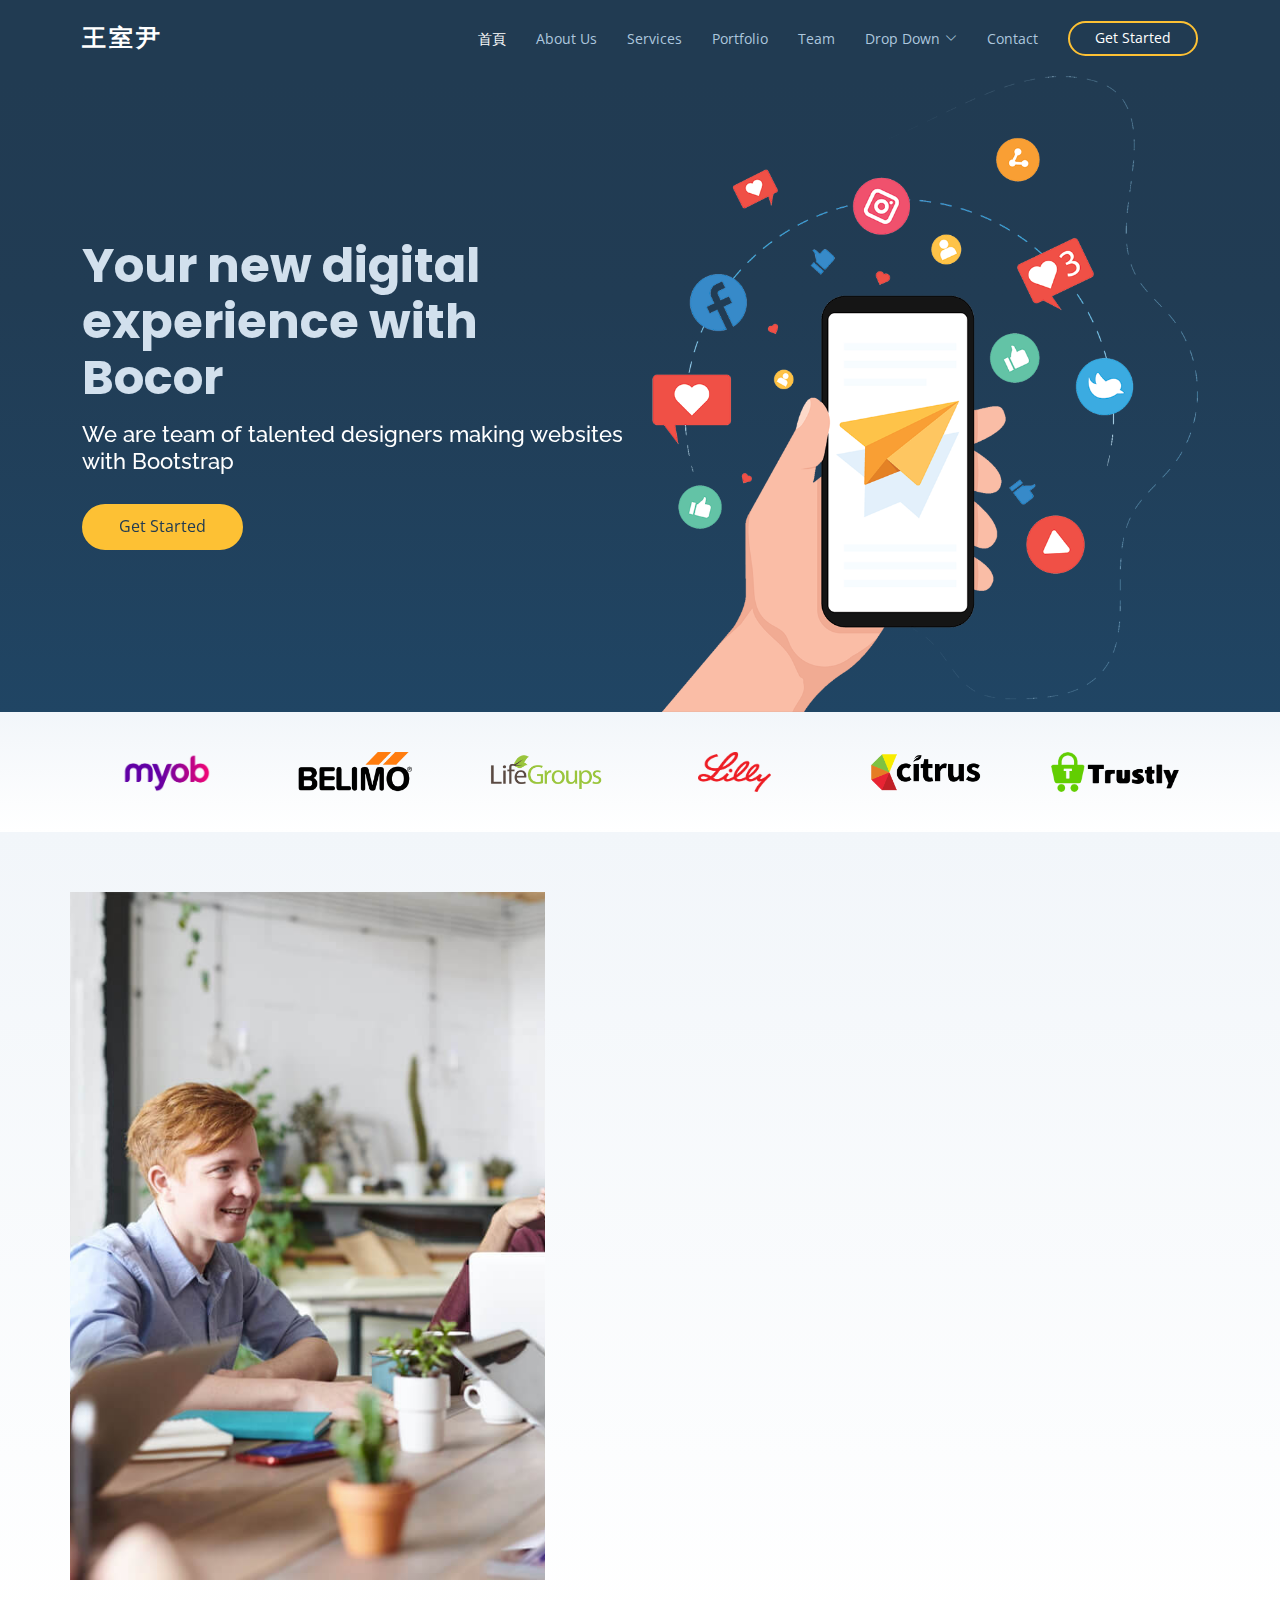
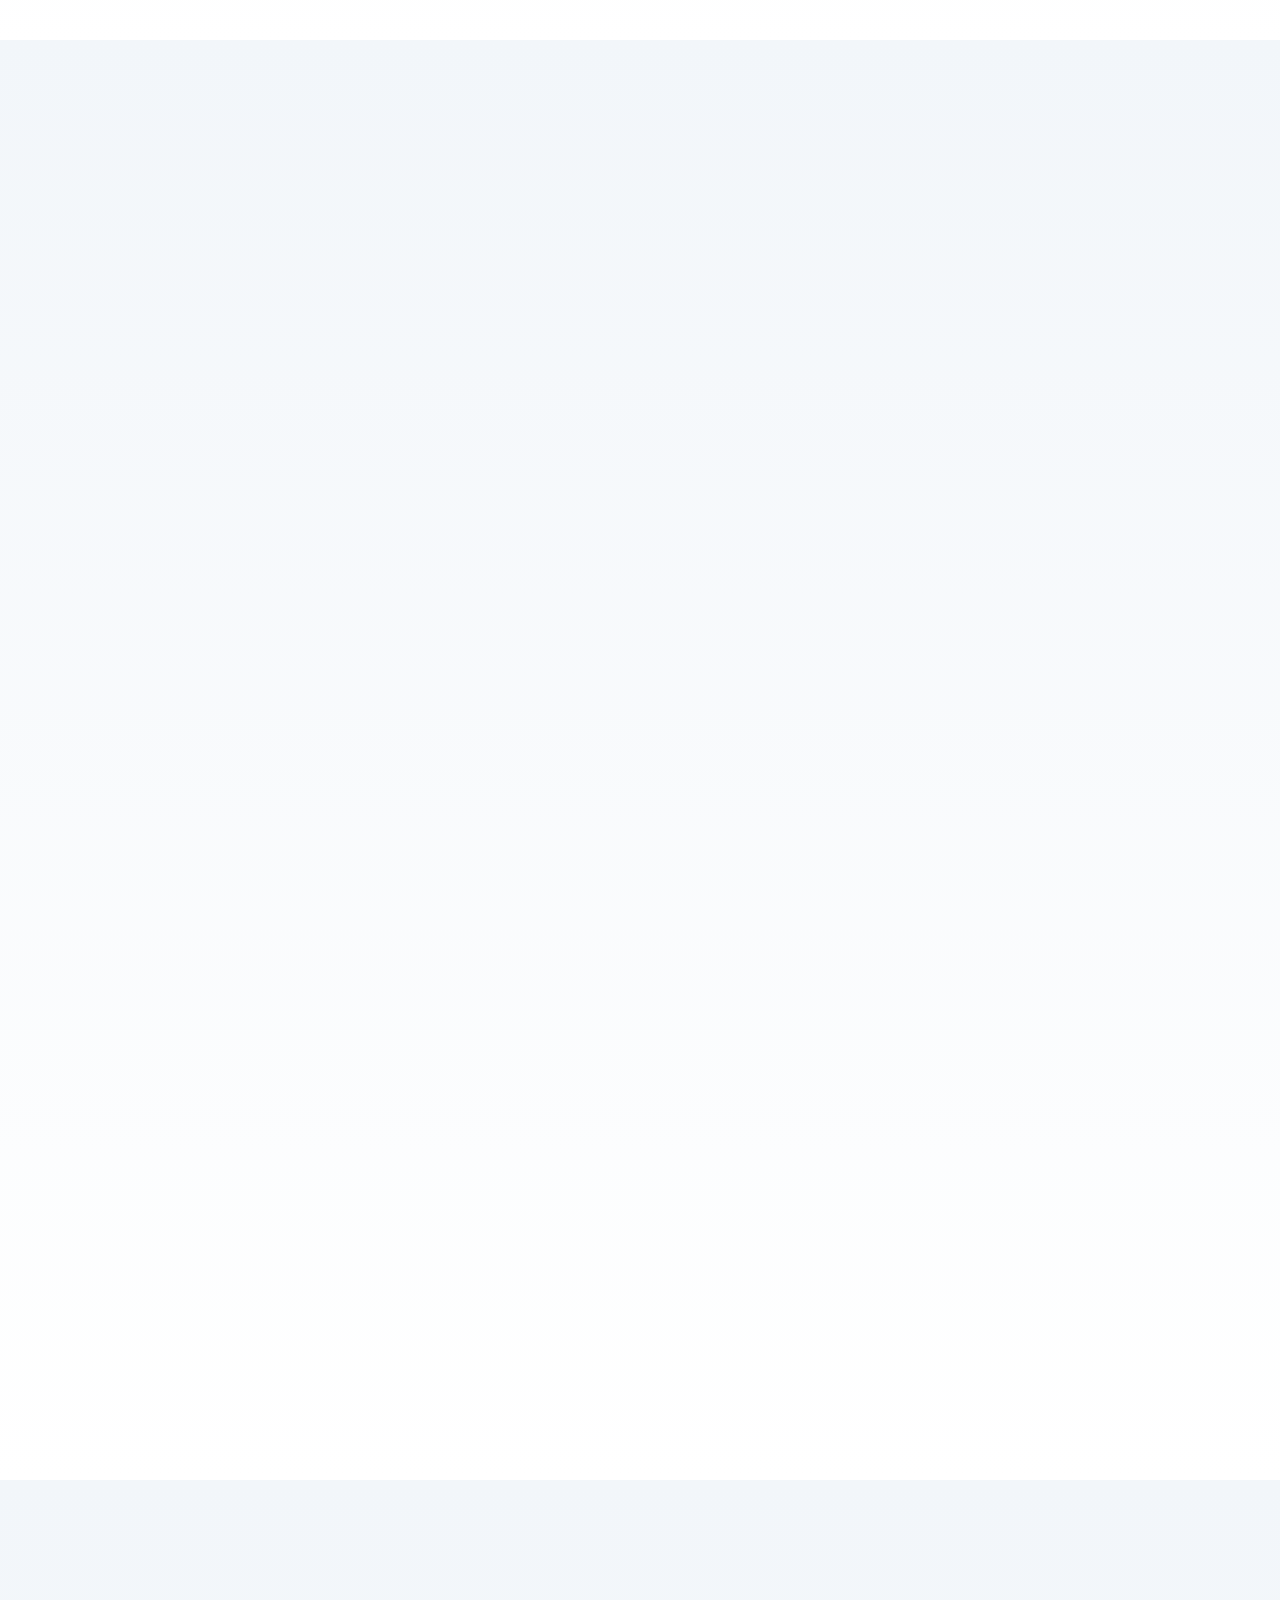
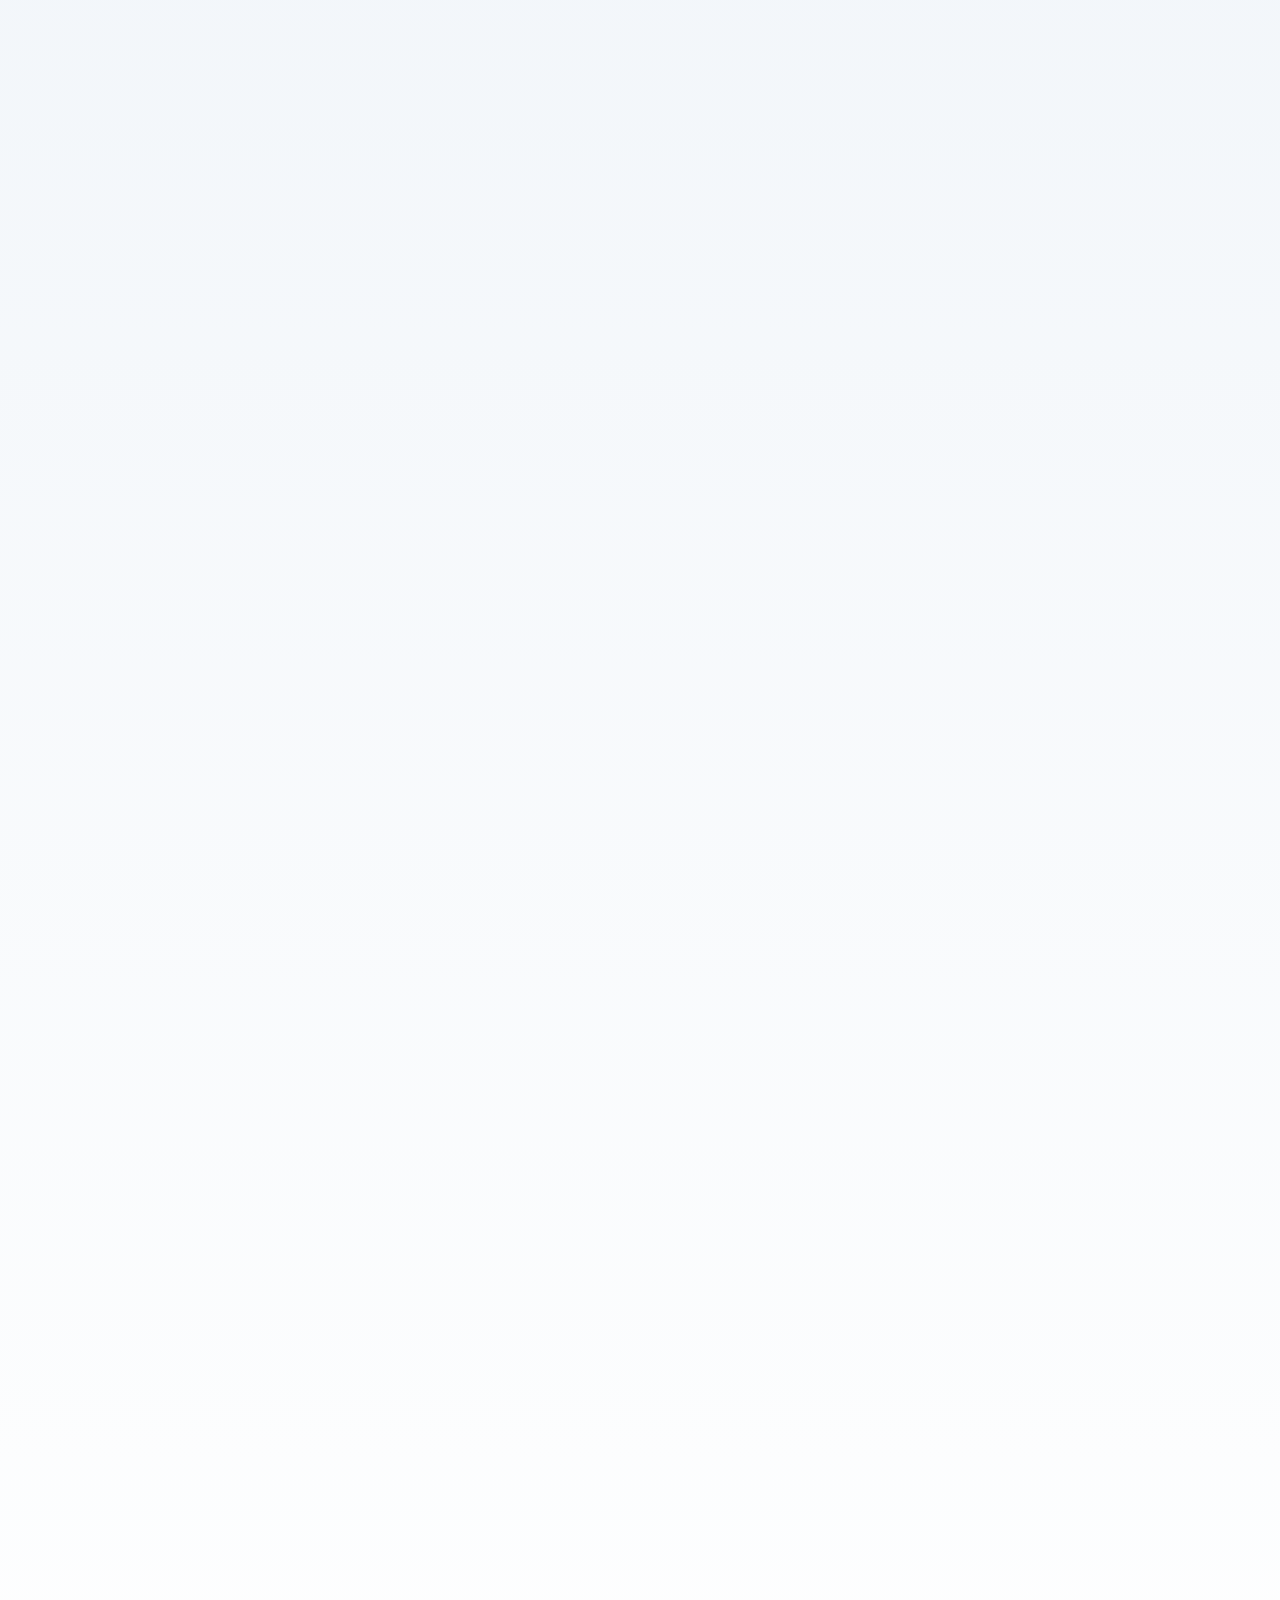
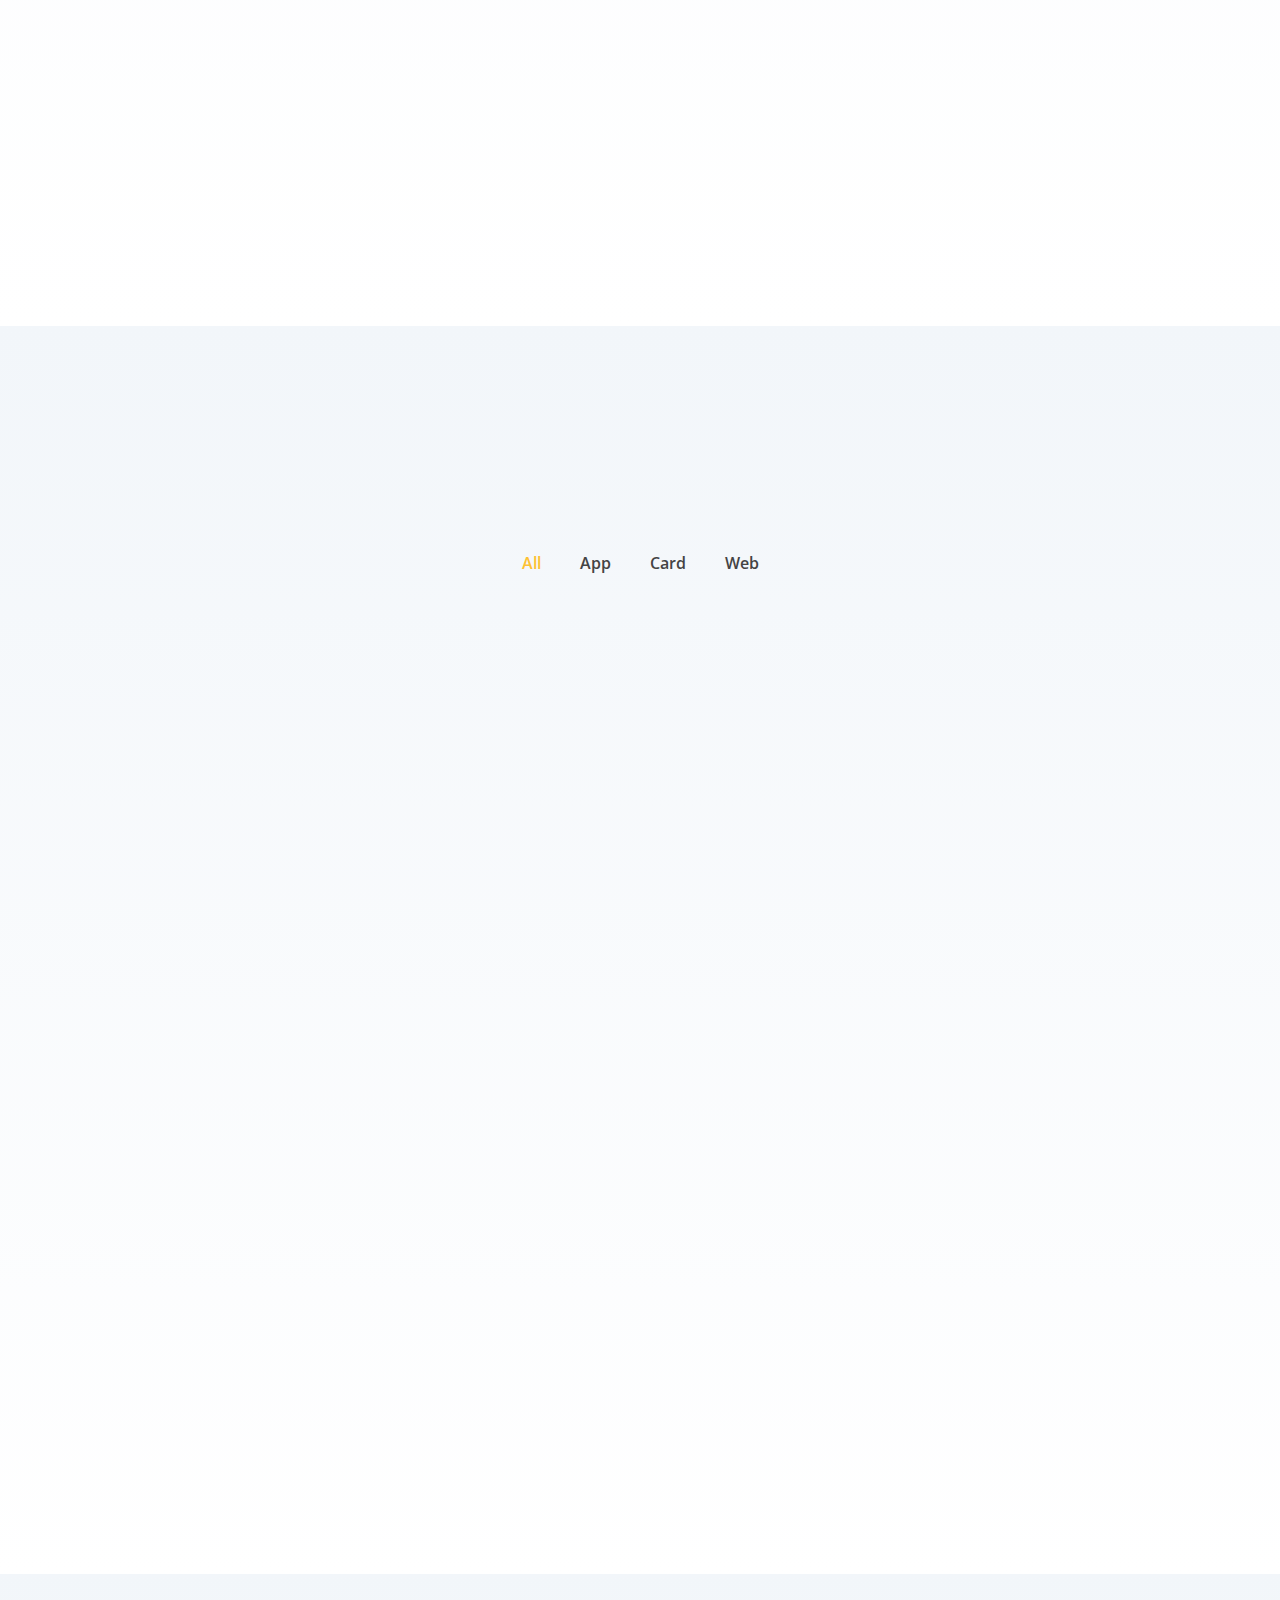
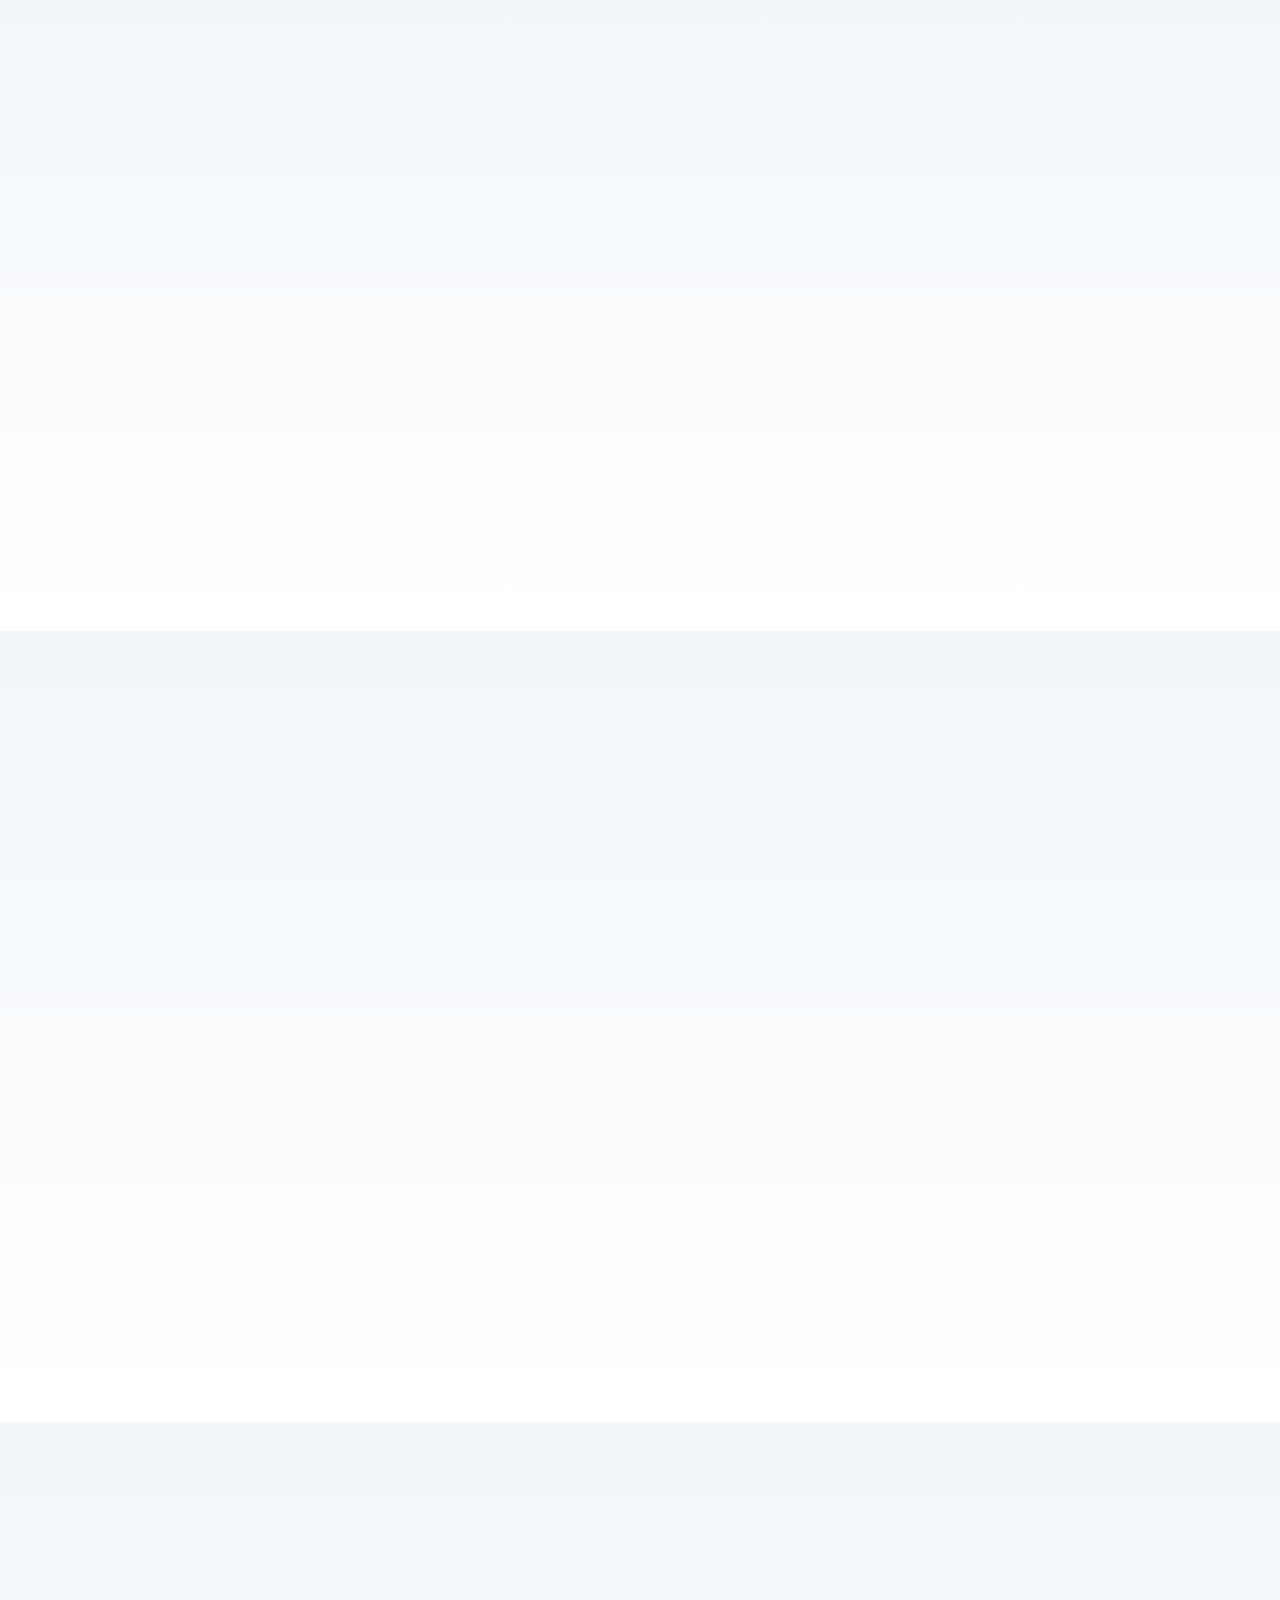
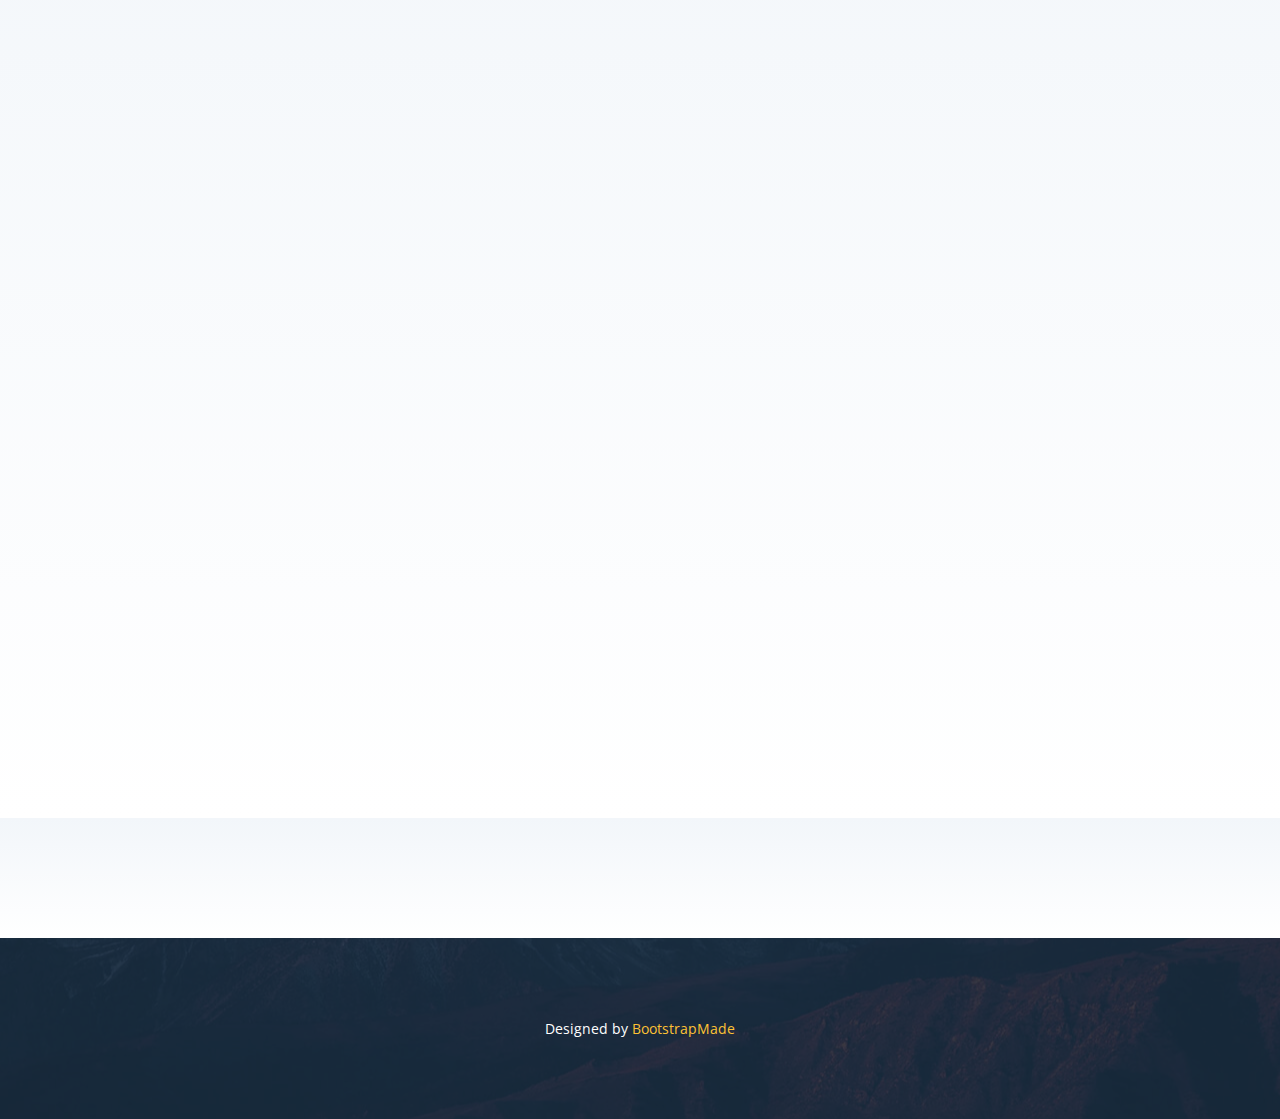
<file: index.html>
<!DOCTYPE html>
<html lang="en">

<head>
  <meta charset="utf-8">
  <meta content="width=device-width, initial-scale=1.0" name="viewport">

  <title>學習歷程(王室尹)</title>
  <meta content="" name="description">
  <meta content="" name="keywords">

  <!-- Favicons -->
  <link href="assets/img/favicon.png" rel="icon">
  <link href="assets/img/apple-touch-icon.png" rel="apple-touch-icon">

  <!-- Google Fonts -->
  <link href="https://fonts.googleapis.com/css?family=Open+Sans:300,300i,400,400i,600,600i,700,700i|Raleway:300,300i,400,400i,500,500i,600,600i,700,700i|Poppins:300,300i,400,400i,500,500i,600,600i,700,700i" rel="stylesheet">

  <!-- Vendor CSS Files -->
  <link href="assets/vendor/aos/aos.css" rel="stylesheet">
  <link href="assets/vendor/bootstrap/css/bootstrap.min.css" rel="stylesheet">
  <link href="assets/vendor/bootstrap-icons/bootstrap-icons.css" rel="stylesheet">
  <link href="assets/vendor/boxicons/css/boxicons.min.css" rel="stylesheet">
  <link href="assets/vendor/glightbox/css/glightbox.min.css" rel="stylesheet">
  <link href="assets/vendor/swiper/swiper-bundle.min.css" rel="stylesheet">

  <!-- Template Main CSS File -->
  <link href="assets/css/style.css" rel="stylesheet">

  <!-- =======================================================
  * Template Name: Bocor
  * Updated: Mar 10 2023 with Bootstrap v5.2.3
  * Template URL: https://bootstrapmade.com/bocor-bootstrap-template-nice-animation/
  * Author: BootstrapMade.com
  * License: https://bootstrapmade.com/license/
  ======================================================== -->
</head>

<body>

  <!-- ======= Header ======= -->
  <header id="header">
    <div class="container d-flex align-items-center justify-content-between">

      <div class="logo">
        <h1><a href="index.html">王室尹<span></span></a></h1>
        <!-- Uncomment below if you prefer to use an image logo -->
        <!-- <a href="index.html"><img src="assets/img/logo.png" alt="" class="img-fluid"></a>-->
      </div>

      <nav id="navbar" class="navbar">
        <ul>
          <li><a class="nav-link scrollto active" href="#hero">首頁</a></li>
          <li><a class="nav-link scrollto" href="#about">About Us</a></li>
          <li><a class="nav-link scrollto" href="#services">Services</a></li>
          <li><a class="nav-link scrollto" href="#portfolio">Portfolio</a></li>
          <li><a class="nav-link scrollto" href="#team">Team</a></li>
          <li class="dropdown"><a href="#"><span>Drop Down</span> <i class="bi bi-chevron-down"></i></a>
            <ul>
              <li><a href="#">Drop Down 1</a></li>
              <li class="dropdown"><a href="#"><span>Deep Drop Down</span> <i class="bi bi-chevron-right"></i></a>
                <ul>
                  <li><a href="#">Deep Drop Down 1</a></li>
                  <li><a href="#">Deep Drop Down 2</a></li>
                  <li><a href="#">Deep Drop Down 3</a></li>
                  <li><a href="#">Deep Drop Down 4</a></li>
                  <li><a href="#">Deep Drop Down 5</a></li>
                </ul>
              </li>
              <li><a href="#">Drop Down 2</a></li>
              <li><a href="#">Drop Down 3</a></li>
              <li><a href="#">Drop Down 4</a></li>
            </ul>
          </li>
          <li><a class="nav-link scrollto" href="#contact">Contact</a></li>
          <li><a class="getstarted scrollto" href="#about">Get Started</a></li>
        </ul>
        <i class="bi bi-list mobile-nav-toggle"></i>
      </nav><!-- .navbar -->

    </div>
  </header><!-- End Header -->

  <!-- ======= Hero Section ======= -->
  <section id="hero">

    <div class="container">
      <div class="row d-flex align-items-center"">
      <div class=" col-lg-6 py-5 py-lg-0 order-2 order-lg-1" data-aos="fade-right">
        <h1>Your new digital experience with Bocor</h1>
        <h2>We are team of talented designers making websites with Bootstrap</h2>
        <a href="#about" class="btn-get-started scrollto">Get Started</a>
      </div>
      <div class="col-lg-6 order-1 order-lg-2 hero-img" data-aos="fade-left">
        <img src="assets/img/hero-img.png" class="img-fluid" alt="">
      </div>
    </div>
    </div>

  </section><!-- End Hero -->

  <main id="main">

    <!-- ======= Clients Section ======= -->
    <section id="clients" class="clients section-bg">
      <div class="container">

        <div class="row no-gutters clients-wrap clearfix wow fadeInUp">

          <div class="col-lg-2 col-md-4 col-6">
            <div class="client-logo">
              <img src="assets/img/clients/client-1.png" class="img-fluid" alt="" data-aos="flip-right">
            </div>
          </div>

          <div class="col-lg-2 col-md-4 col-6">
            <div class="client-logo">
              <img src="assets/img/clients/client-2.png" class="img-fluid" alt="" data-aos="flip-right" data-aos-delay="100">
            </div>
          </div>

          <div class="col-lg-2 col-md-4 col-6">
            <div class="client-logo">
              <img src="assets/img/clients/client-3.png" class="img-fluid" alt="" data-aos="flip-right" data-aos-delay="200">
            </div>
          </div>

          <div class="col-lg-2 col-md-4 col-6">
            <div class="client-logo">
              <img src="assets/img/clients/client-4.png" class="img-fluid" alt="" data-aos="flip-right" data-aos-delay="300">
            </div>
          </div>

          <div class="col-lg-2 col-md-4 col-6">
            <div class="client-logo">
              <img src="assets/img/clients/client-5.png" class="img-fluid" alt="" data-aos="flip-right" data-aos-delay="400">
            </div>
          </div>

          <div class="col-lg-2 col-md-4 col-6">
            <div class="client-logo">
              <img src="assets/img/clients/client-6.png" class="img-fluid" alt="" data-aos="flip-right" data-aos-delay="500">
            </div>
          </div>

        </div>

      </div>
    </section><!-- End Clients Section -->

    <!-- ======= About Section ======= -->
    <section id="about" class="about section-bg">
      <div class="container">

        <div class="row gy-4">
          <div class="image col-xl-5"></div>
          <div class="col-xl-7">
            <div class="content d-flex flex-column justify-content-center ps-0 ps-xl-4">
              <h3 data-aos="fade-in" data-aos-delay="100">Voluptatem dignissimos provident quasi</h3>
              <p data-aos="fade-in">
               <iframe width="560" height="315" src="https://www.youtube.com/embed/voEgIy0ENHU" title="YouTube video player" frameborder="0" allow="accelerometer; autoplay; clipboard-write; encrypted-media; gyroscope; picture-in-picture; web-share" allowfullscreen></iframe>
              </p>
              <div class="row gy-4 mt-3">
                <div class="col-md-6 icon-box" data-aos="fade-up">
                  <i class="bx bx-receipt"></i>
                  <h4><a href="#">Corporis voluptates sit</a></h4>
                  <p>Consequuntur sunt aut quasi enim aliquam quae harum pariatur laboris nisi ut aliquip</p>
                </div>
                <div class="col-md-6 icon-box" data-aos="fade-up" data-aos-delay="100">
                  <i class="bx bx-cube-alt"></i>
                  <h4><a href="#">Ullamco laboris nisi</a></h4>
                  <p>Excepteur sint occaecat cupidatat non proident, sunt in culpa qui officia deserunt</p>
                </div>
                <div class="col-md-6 icon-box" data-aos="fade-up" data-aos-delay="200">
                  <i class="bx bx-images"></i>
                  <h4><a href="#">Labore consequatur</a></h4>
                  <p>Aut suscipit aut cum nemo deleniti aut omnis. Doloribus ut maiores omnis facere</p>
                </div>
                <div class="col-md-6 icon-box" data-aos="fade-up" data-aos-delay="300">
                  <i class="bx bx-shield"></i>
                  <h4><a href="#">Beatae veritatis</a></h4>
                  <p>Expedita veritatis consequuntur nihil tempore laudantium vitae denat pacta</p>
                </div>
              </div>
            </div><!-- End .content-->
          </div>
        </div>

      </div>
    </section><!-- End About Section -->

    <!-- ======= Services Section ======= -->
    <section id="services" class="services section-bg">
      <div class="container">

        <div class="section-title">
          <h2 data-aos="fade-in">Services</h2>
          <p data-aos="fade-in">Magnam dolores commodi suscipit. Necessitatibus eius consequatur ex aliquid fuga eum quidem. Sit sint consectetur velit. Quisquam quos quisquam cupiditate. Et nemo qui impedit suscipit alias ea. Quia fugiat sit in iste officiis commodi quidem hic quas.</p>
        </div>

        <div class="row">
          <div class="col-md-6 d-flex" data-aos="fade-right">
            <div class="card">
              <div class="card-img">
                <img src="assets/img/services-1.jpg" alt="...">
              </div>
              <div class="card-body">
                <h5 class="card-title"><a href="">Temporibus laudantium</a></h5>
                <p class="card-text">Lorem ipsum dolor sit amet, consectetur elit, sed do eiusmod tempor ut labore et dolore magna aliqua. Ut enim ad minim veniam, quis nostrud exercitation ullamco laboris nisi ut aliquip ex ea commodo consequat</p>
                <div class="read-more"><a href="#"><i class="bi bi-arrow-right"></i> Read More</a></div>
              </div>
            </div>
          </div>
          <div class="col-md-6 d-flex" data-aos="fade-left">
            <div class="card">
              <div class="card-img">
                <img src="assets/img/services-2.jpg" alt="...">
              </div>
              <div class="card-body">
                <h5 class="card-title"><a href="">Aperiores voluptates</a></h5>
                <p class="card-text">Sed ut perspiciatis unde omnis iste natus error sit voluptatem doloremque laudantium, totam rem aperiam, eaque ipsa quae ab illo inventore veritatis et quasi architecto beatae vitae dicta sunt explicabo</p>
                <div class="read-more"><a href="#"><i class="bi bi-arrow-right"></i> Read More</a></div>
              </div>
            </div>

          </div>
          <div class="col-md-6 d-flex" data-aos="fade-right">
            <div class="card">
              <div class="card-img">
                <img src="assets/img/services-3.jpg" alt="...">
              </div>
              <div class="card-body">
                <h5 class="card-title"><a href="">Veritatis natus nisi</a></h5>
                <p class="card-text">Nemo enim ipsam voluptatem quia voluptas sit aut odit aut fugit, sed quia magni dolores eos qui ratione voluptatem sequi nesciunt Neque porro quisquam est, qui dolorem ipsum quia dolor sit amet</p>
                <div class="read-more"><a href="#"><i class="bi bi-arrow-right"></i> Read More</a></div>
              </div>
            </div>
          </div>
          <div class="col-md-6 d-flex" data-aos="fade-left">
            <div class="card">
              <div class="card-img">
                <img src="assets/img/services-4.jpg" alt="...">
              </div>
              <div class="card-body">
                <h5 class="card-title"><a href="">Aliquam veritatis</a></h5>
                <p class="card-text">Nostrum eum sed et autem dolorum perspiciatis. Magni porro quisquam laudantium voluptatem. In molestiae earum ab sit esse voluptatem. Eos ipsam cumque ipsum officiis qui nihil aut incidunt aut</p>
                <div class="read-more"><a href="#"><i class="bi bi-arrow-right"></i> Read More</a></div>
              </div>
            </div>
          </div>
        </div>

      </div>
    </section><!-- End Services Section -->

    <!-- ======= Features Section ======= -->
    <section id="features" class="features section-bg">
      <div class="container">

        <div class="section-title">
          <h2 data-aos="fade-in">Features</h2>
          <p data-aos="fade-in">Magnam dolores commodi suscipit. Necessitatibus eius consequatur ex aliquid fuga eum quidem. Sit sint consectetur velit. Quisquam quos quisquam cupiditate. Et nemo qui impedit suscipit alias ea. Quia fugiat sit in iste officiis commodi quidem hic quas.</p>
        </div>

        <div class="row content">
          <div class="col-md-5" data-aos="fade-right">
            <img src="assets/img/features-1.svg" class="img-fluid" alt="">
          </div>
          <div class="col-md-7 pt-4" data-aos="fade-left">
            <h3>Voluptatem dignissimos provident quasi corporis voluptates sit assumenda.</h3>
            <p class="fst-italic">
              Lorem ipsum dolor sit amet, consectetur adipiscing elit, sed do eiusmod tempor incididunt ut labore et dolore
              magna aliqua.
            </p>
            <ul>
              <li><i class="bi bi-check"></i> Ullamco laboris nisi ut aliquip ex ea commodo consequat.</li>
              <li><i class="bi bi-check"></i> Duis aute irure dolor in reprehenderit in voluptate velit.</li>
            </ul>
          </div>
        </div>

        <div class="row content">
          <div class="col-md-5 order-1 order-md-2" data-aos="fade-left">
            <img src="assets/img/features-2.svg" class="img-fluid" alt="">
          </div>
          <div class="col-md-7 pt-5 order-2 order-md-1" data-aos="fade-right">
            <h3>Corporis temporibus maiores provident</h3>
            <p class="fst-italic">
              Lorem ipsum dolor sit amet, consectetur adipiscing elit, sed do eiusmod tempor incididunt ut labore et dolore
              magna aliqua.
            </p>
            <p>
              Ullamco laboris nisi ut aliquip ex ea commodo consequat. Duis aute irure dolor in reprehenderit in voluptate
              velit esse cillum dolore eu fugiat nulla pariatur. Excepteur sint occaecat cupidatat non proident, sunt in
              culpa qui officia deserunt mollit anim id est laborum
            </p>
          </div>
        </div>

        <div class="row content">
          <div class="col-md-5" data-aos="fade-right">
            <img src="assets/img/features-3.svg" class="img-fluid" alt="">
          </div>
          <div class="col-md-7 pt-5" data-aos="fade-left">
            <h3>Sunt consequatur ad ut est nulla consectetur reiciendis animi voluptas</h3>
            <p>Cupiditate placeat cupiditate placeat est ipsam culpa. Delectus quia minima quod. Sunt saepe odit aut quia voluptatem hic voluptas dolor doloremque.</p>
            <ul>
              <li><i class="bi bi-check"></i> Ullamco laboris nisi ut aliquip ex ea commodo consequat.</li>
              <li><i class="bi bi-check"></i> Duis aute irure dolor in reprehenderit in voluptate velit.</li>
              <li><i class="bi bi-check"></i> Facilis ut et voluptatem aperiam. Autem soluta ad fugiat.</li>
            </ul>
          </div>
        </div>

        <div class="row content">
          <div class="col-md-5 order-1 order-md-2" data-aos="fade-left">
            <img src="assets/img/features-4.svg" class="img-fluid" alt="">
          </div>
          <div class="col-md-7 pt-5 order-2 order-md-1" data-aos="fade-right">
            <h3>Quas et necessitatibus eaque impedit ipsum animi consequatur incidunt in</h3>
            <p class="fst-italic">
              Lorem ipsum dolor sit amet, consectetur adipiscing elit, sed do eiusmod tempor incididunt ut labore et dolore
              magna aliqua.
            </p>
            <p>
              Ullamco laboris nisi ut aliquip ex ea commodo consequat. Duis aute irure dolor in reprehenderit in voluptate
              velit esse cillum dolore eu fugiat nulla pariatur. Excepteur sint occaecat cupidatat non proident, sunt in
              culpa qui officia deserunt mollit anim id est laborum
            </p>
          </div>
        </div>

      </div>
    </section><!-- End Features Section -->

    <!-- ======= Portfolio Section ======= -->
    <section id="portfolio" class="portfolio section-bg">
      <div class="container">

        <div class="section-title">
          <h2 data-aos="fade-in">Portfolio</h2>
          <p data-aos="fade-in">Magnam dolores commodi suscipit. Necessitatibus eius consequatur ex aliquid fuga eum quidem. Sit sint consectetur velit. Quisquam quos quisquam cupiditate. Et nemo qui impedit suscipit alias ea. Quia fugiat sit in iste officiis commodi quidem hic quas.</p>
        </div>

        <div class="row">
          <div class="col-lg-12">
            <ul id="portfolio-flters">
              <li data-filter="*" class="filter-active">All</li>
              <li data-filter=".filter-app">App</li>
              <li data-filter=".filter-card">Card</li>
              <li data-filter=".filter-web">Web</li>
            </ul>
          </div>
        </div>

        <div class="row portfolio-container" data-aos="fade-up">

          <div class="col-lg-4 col-md-6 portfolio-item filter-app">
            <div class="portfolio-wrap">
              <img src="assets/img/portfolio/portfolio-1.jpg" class="img-fluid" alt="">
              <div class="portfolio-links">
                <a href="assets/img/portfolio/portfolio-1.jpg" data-gallery="portfolioGallery" class="portfolio-lightbox" title="App 1"><i class="bi bi-plus"></i></a>
                <a href="portfolio-details.html" title="More Details"><i class="bi bi-link"></i></a>
              </div>
              <div class="portfolio-info">
                <h4>App 1</h4>
                <p>App</p>
              </div>
            </div>
          </div>

          <div class="col-lg-4 col-md-6 portfolio-item filter-web">
            <div class="portfolio-wrap">
              <img src="assets/img/portfolio/portfolio-2.jpg" class="img-fluid" alt="">
              <div class="portfolio-links">
                <a href="assets/img/portfolio/portfolio-2.jpg" data-gallery="portfolioGallery" class="portfolio-lightbox" title="Web 3"><i class="bi bi-plus"></i></a>
                <a href="portfolio-details.html" title="More Details"><i class="bi bi-link"></i></a>
              </div>
              <div class="portfolio-info">
                <h4>Web 3</h4>
                <p>Web</p>
              </div>
            </div>
          </div>

          <div class="col-lg-4 col-md-6 portfolio-item filter-app">
            <div class="portfolio-wrap">
              <img src="assets/img/portfolio/portfolio-3.jpg" class="img-fluid" alt="">
              <div class="portfolio-links">
                <a href="assets/img/portfolio/portfolio-3.jpg" data-gallery="portfolioGallery" class="portfolio-lightbox" title="App 2"><i class="bi bi-plus"></i></a>
                <a href="portfolio-details.html" title="More Details"><i class="bi bi-link"></i></a>
              </div>
              <div class="portfolio-info">
                <h4>App 2</h4>
                <p>App</p>
              </div>
            </div>
          </div>

          <div class="col-lg-4 col-md-6 portfolio-item filter-card">
            <div class="portfolio-wrap">
              <img src="assets/img/portfolio/portfolio-4.jpg" class="img-fluid" alt="">
              <div class="portfolio-links">
                <a href="assets/img/portfolio/portfolio-4.jpg" data-gallery="portfolioGallery" class="portfolio-lightbox" title="Card 2"><i class="bi bi-plus"></i></a>
                <a href="portfolio-details.html" title="More Details"><i class="bi bi-link"></i></a>
              </div>
              <div class="portfolio-info">
                <h4>Card 2</h4>
                <p>Card</p>
              </div>
            </div>
          </div>

          <div class="col-lg-4 col-md-6 portfolio-item filter-web">
            <div class="portfolio-wrap">
              <img src="assets/img/portfolio/portfolio-5.jpg" class="img-fluid" alt="">
              <div class="portfolio-links">
                <a href="assets/img/portfolio/portfolio-5.jpg" data-gallery="portfolioGallery" class="portfolio-lightbox" title="Web 2"><i class="bi bi-plus"></i></a>
                <a href="portfolio-details.html" title="More Details"><i class="bi bi-link"></i></a>
              </div>
              <div class="portfolio-info">
                <h4>Web 2</h4>
                <p>Web</p>
              </div>
            </div>
          </div>

          <div class="col-lg-4 col-md-6 portfolio-item filter-app">
            <div class="portfolio-wrap">
              <img src="assets/img/portfolio/portfolio-6.jpg" class="img-fluid" alt="">
              <div class="portfolio-links">
                <a href="assets/img/portfolio/portfolio-6.jpg" data-gallery="portfolioGallery" class="portfolio-lightbox" title="App 3"><i class="bi bi-plus"></i></a>
                <a href="portfolio-details.html" title="More Details"><i class="bi bi-link"></i></a>
              </div>
              <div class="portfolio-info">
                <h4>App 3</h4>
                <p>App</p>
              </div>
            </div>
          </div>

          <div class="col-lg-4 col-md-6 portfolio-item filter-card">
            <div class="portfolio-wrap">
              <img src="assets/img/portfolio/portfolio-7.jpg" class="img-fluid" alt="">
              <div class="portfolio-links">
                <a href="assets/img/portfolio/portfolio-7.jpg" data-gallery="portfolioGallery" class="portfolio-lightbox" title="Card 1"><i class="bi bi-plus"></i></a>
                <a href="portfolio-details.html" title="More Details"><i class="bi bi-link"></i></a>
              </div>
              <div class="portfolio-info">
                <h4>Card 1</h4>
                <p>Card</p>
              </div>
            </div>
          </div>

          <div class="col-lg-4 col-md-6 portfolio-item filter-card">
            <div class="portfolio-wrap">
              <img src="assets/img/portfolio/portfolio-8.jpg" class="img-fluid" alt="">
              <div class="portfolio-links">
                <a href="assets/img/portfolio/portfolio-8.jpg" data-gallery="portfolioGallery" class="portfolio-lightbox" title="Card 3"><i class="bi bi-plus"></i></a>
                <a href="portfolio-details.html" title="More Details"><i class="bi bi-link"></i></a>
              </div>
              <div class="portfolio-info">
                <h4>Card 3</h4>
                <p>Card</p>
              </div>
            </div>
          </div>

          <div class="col-lg-4 col-md-6 portfolio-item filter-web">
            <div class="portfolio-wrap">
              <img src="assets/img/portfolio/portfolio-9.jpg" class="img-fluid" alt="">
              <div class="portfolio-links">
                <a href="assets/img/portfolio/portfolio-9.jpg" data-gallery="portfolioGallery" class="portfolio-lightbox" title="Web 3"><i class="bi bi-plus"></i></a>
                <a href="portfolio-details.html" title="More Details"><i class="bi bi-link"></i></a>
              </div>
              <div class="portfolio-info">
                <h4>Web 3</h4>
                <p>Web</p>
              </div>
            </div>
          </div>

        </div>

      </div>
    </section><!-- End Portfolio Section -->

    <!-- ======= Team Section ======= -->
    <section id="team" class="team section-bg">
      <div class="container">

        <div class="section-title">
          <h2 data-aos="fade-in">Team</h2>
          <p data-aos="fade-in">Magnam dolores commodi suscipit. Necessitatibus eius consequatur ex aliquid fuga eum quidem. Sit sint consectetur velit. Quisquam quos quisquam cupiditate. Et nemo qui impedit suscipit alias ea. Quia fugiat sit in iste officiis commodi quidem hic quas.</p>
        </div>

        <div class="row">
          <div class="col-xl-3 col-lg-4 col-md-6">
            <div class="member" data-aos="fade-up">
              <div class="pic"><img src="assets/img/team/team-1.jpg" alt=""></div>
              <h4>Walter White</h4>
              <span>Chief Executive Officer</span>
              <div class="social">
                <a href=""><i class="bi bi-twitter"></i></a>
                <a href=""><i class="bi bi-facebook"></i></a>
                <a href=""><i class="bi bi-instagram"></i></a>
                <a href=""><i class="bi bi-linkedin"></i></a>
              </div>
            </div>
          </div>

          <div class="col-xl-3 col-lg-4 col-md-6">
            <div class="member" data-aos="fade-up" data-aos-delay="100">
              <div class="pic"><img src="assets/img/team/team-2.jpg" alt=""></div>
              <h4>Sarah Jhinson</h4>
              <span>Product Manager</span>
              <div class="social">
                <a href=""><i class="bi bi-twitter"></i></a>
                <a href=""><i class="bi bi-facebook"></i></a>
                <a href=""><i class="bi bi-instagram"></i></a>
                <a href=""><i class="bi bi-linkedin"></i></a>
              </div>
            </div>
          </div>

          <div class="col-xl-3 col-lg-4 col-md-6">
            <div class="member" data-aos="fade-up" data-aos-delay="200">
              <div class="pic"><img src="assets/img/team/team-3.jpg" alt=""></div>
              <h4>William Anderson</h4>
              <span>CTO</span>
              <div class="social">
                <a href=""><i class="bi bi-twitter"></i></a>
                <a href=""><i class="bi bi-facebook"></i></a>
                <a href=""><i class="bi bi-instagram"></i></a>
                <a href=""><i class="bi bi-linkedin"></i></a>
              </div>
            </div>
          </div>

          <div class="col-xl-3 col-lg-4 col-md-6">
            <div class="member" data-aos="fade-up" data-aos-delay="300">
              <div class="pic"><img src="assets/img/team/team-4.jpg" alt=""></div>
              <h4>Amanda Jepson</h4>
              <span>Accountant</span>
              <div class="social">
                <a href=""><i class="bi bi-twitter"></i></a>
                <a href=""><i class="bi bi-facebook"></i></a>
                <a href=""><i class="bi bi-instagram"></i></a>
                <a href=""><i class="bi bi-linkedin"></i></a>
              </div>
            </div>
          </div>
        </div>

      </div>
    </section><!-- End Team Section -->

    <!-- ======= Pricing Section ======= -->
    <section id="pricing" class="pricing section-bg">
      <div class="container">

        <div class="section-title">
          <h2 data-aos="fade-in">Pricing</h2>
          <p data-aos="fade-in">Magnam dolores commodi suscipit. Necessitatibus eius consequatur ex aliquid fuga eum quidem. Sit sint consectetur velit. Quisquam quos quisquam cupiditate. Et nemo qui impedit suscipit alias ea. Quia fugiat sit in iste officiis commodi quidem hic quas.</p>
        </div>

        <div class="row no-gutters">

          <div class="col-lg-4 box" data-aos="zoom-in">
            <h3>Free</h3>
            <h4>$0<span>per month</span></h4>
            <ul>
              <li><i class="bx bx-check"></i> Quam adipiscing vitae proin</li>
              <li><i class="bx bx-check"></i> Nec feugiat nisl pretium</li>
              <li><i class="bx bx-check"></i> Nulla at volutpat diam uteera</li>
              <li class="na"><i class="bx bx-x"></i> <span>Pharetra massa massa ultricies</span></li>
              <li class="na"><i class="bx bx-x"></i> <span>Massa ultricies mi quis hendrerit</span></li>
            </ul>
            <a href="#" class="get-started-btn">Get Started</a>
          </div>

          <div class="col-lg-4 box featured" data-aos="zoom-in">
            <span class="featured-badge">Featured</span>
            <h3>Business</h3>
            <h4>$29<span>per month</span></h4>
            <ul>
              <li><i class="bx bx-check"></i> Quam adipiscing vitae proin</li>
              <li><i class="bx bx-check"></i> Nec feugiat nisl pretium</li>
              <li><i class="bx bx-check"></i> Nulla at volutpat diam uteera</li>
              <li><i class="bx bx-check"></i> Pharetra massa massa ultricies</li>
              <li><i class="bx bx-check"></i> Massa ultricies mi quis hendrerit</li>
            </ul>
            <a href="#" class="get-started-btn">Get Started</a>
          </div>

          <div class="col-lg-4 box" data-aos="zoom-in">
            <h3>Developer</h3>
            <h4>$49<span>per month</span></h4>
            <ul>
              <li><i class="bx bx-check"></i> Quam adipiscing vitae proin</li>
              <li><i class="bx bx-check"></i> Nec feugiat nisl pretium</li>
              <li><i class="bx bx-check"></i> Nulla at volutpat diam uteera</li>
              <li><i class="bx bx-check"></i> Pharetra massa massa ultricies</li>
              <li><i class="bx bx-check"></i> Massa ultricies mi quis hendrerit</li>
            </ul>
            <a href="#" class="get-started-btn">Get Started</a>
          </div>

        </div>

      </div>
    </section><!-- End Pricing Section -->

    <!-- ======= Frequently Asked Questions Section ======= -->
    <section id="faq" class="faq section-bg">
      <div class="container">

        <div class="section-title">
          <h2 data-aos="fade-in">Frequently Asked Questions</h2>
          <p data-aos="fade-in">Magnam dolores commodi suscipit. Necessitatibus eius consequatur ex aliquid fuga eum quidem. Sit sint consectetur velit. Quisquam quos quisquam cupiditate. Et nemo qui impedit suscipit alias ea. Quia fugiat sit in iste officiis commodi quidem hic quas.</p>
        </div>

        <div class="row faq-item d-flex align-items-stretch" data-aos="fade-up">
          <div class="col-lg-5">
            <i class="bx bx-help-circle"></i>
            <h4>Non consectetur a erat nam at lectus urna duis?</h4>
          </div>
          <div class="col-lg-7">
            <p>
              Feugiat pretium nibh ipsum consequat. Tempus iaculis urna id volutpat lacus laoreet non curabitur gravida. Venenatis lectus magna fringilla urna porttitor rhoncus dolor purus non.
            </p>
          </div>
        </div><!-- End F.A.Q Item-->

        <div class="row faq-item d-flex align-items-stretch" data-aos="fade-up" data-aos-delay="100">
          <div class="col-lg-5">
            <i class="bx bx-help-circle"></i>
            <h4>Feugiat scelerisque varius morbi enim nunc faucibus a pellentesque?</h4>
          </div>
          <div class="col-lg-7">
            <p>
              Dolor sit amet consectetur adipiscing elit pellentesque habitant morbi. Id interdum velit laoreet id donec ultrices. Fringilla phasellus faucibus scelerisque eleifend donec pretium. Est pellentesque elit ullamcorper dignissim.
            </p>
          </div>
        </div><!-- End F.A.Q Item-->

        <div class="row faq-item d-flex align-items-stretch" data-aos="fade-up" data-aos-delay="200">
          <div class="col-lg-5">
            <i class="bx bx-help-circle"></i>
            <h4>Dolor sit amet consectetur adipiscing elit pellentesque habitant morbi?</h4>
          </div>
          <div class="col-lg-7">
            <p>
              Eleifend mi in nulla posuere sollicitudin aliquam ultrices sagittis orci. Faucibus pulvinar elementum integer enim. Sem nulla pharetra diam sit amet nisl suscipit. Rutrum tellus pellentesque eu tincidunt. Lectus urna duis convallis convallis tellus.
            </p>
          </div>
        </div><!-- End F.A.Q Item-->

        <div class="row faq-item d-flex align-items-stretch" data-aos="fade-up" data-aos-delay="300">
          <div class="col-lg-5">
            <i class="bx bx-help-circle"></i>
            <h4>Ac odio tempor orci dapibus. Aliquam eleifend mi in nulla?</h4>
          </div>
          <div class="col-lg-7">
            <p>
              Aperiam itaque sit optio et deleniti eos nihil quidem cumque. Voluptas dolorum accusantium sunt sit enim. Provident consequuntur quam aut reiciendis qui rerum dolorem sit odio. Repellat assumenda soluta sunt pariatur error doloribus fuga.
            </p>
          </div>
        </div><!-- End F.A.Q Item-->

        <div class="row faq-item d-flex align-items-stretch" data-aos="fade-up" data-aos-delay="400">
          <div class="col-lg-5">
            <i class="bx bx-help-circle"></i>
            <h4>Tempus quam pellentesque nec nam aliquam sem et tortor consequat?</h4>
          </div>
          <div class="col-lg-7">
            <p>
              Molestie a iaculis at erat pellentesque adipiscing commodo. Dignissim suspendisse in est ante in. Nunc vel risus commodo viverra maecenas accumsan. Sit amet nisl suscipit adipiscing bibendum est. Purus gravida quis blandit turpis cursus in
            </p>
          </div>
        </div><!-- End F.A.Q Item-->

      </div>
    </section><!-- End Frequently Asked Questions Section -->

    <!-- ======= Contact Section ======= -->
    <section id="contact" class="contact section-bg">
      <div class="container" data-aos="fade-up">

        <!--
        <div class="section-title">
          <h2>Contact</h2>
          <p>Magnam dolores commodi suscipit. Necessitatibus eius consequatur ex aliquid fuga eum quidem. Sit sint consectetur velit. Quisquam quos quisquam cupiditate. Et nemo qui impedit suscipit alias ea. Quia fugiat sit in iste officiis commodi quidem hic quas.</p>
        </div>

        <div class="row">

          <div class="col-lg-6">

            <div class="row">
              <div class="col-md-12">
                <div class="info-box" data-aos="fade-up">
                  <i class="bx bx-map"></i>
                  <h3>Our Address</h3>
                  <p>A108 Adam Street, New York, NY 535022</p>
                </div>
              </div>
              <div class="col-md-6">
                <div class="info-box mt-4" data-aos="fade-up" data-aos-delay="100">
                  <i class="bx bx-envelope"></i>
                  <h3>Email Us</h3>
                  <p>info@example.com<br>contact@example.com</p>
                </div>
              </div>
              <div class="col-md-6">
                <div class="info-box mt-4" data-aos="fade-up" data-aos-delay="100">
                  <i class="bx bx-phone-call"></i>
                  <h3>Call Us</h3>
                  <p>+1 5589 55488 55<br>+1 6678 254445 41</p>
                </div>
              </div>
            </div>

          </div>

          <div class="col-lg-6 mt-4 mt-lg-0">
            <form action="forms/contact.php" method="post" role="form" class="php-email-form w-100" data-aos="fade-up">
              <div class="row">
                <div class="col-md-6 form-group">
                  <input type="text" name="name" class="form-control" id="name" placeholder="Your Name" required>
                </div>
                <div class="col-md-6 form-group mt-3 mt-md-0">
                  <input type="email" class="form-control" name="email" id="email" placeholder="Your Email" required>
                </div>
              </div>
              <div class="form-group mt-3">
                <input type="text" class="form-control" name="subject" id="subject" placeholder="Subject" required>
              </div>
              <div class="form-group mt-3">
                <textarea class="form-control" name="message" rows="5" placeholder="Message" required></textarea>
              </div>
              <div class="my-3">
                <div class="loading">Loading</div>
                <div class="error-message"></div>
                <div class="sent-message">Your message has been sent. Thank you!</div>
              </div>
              <div class="text-center"><button type="submit">Send Message</button></div>
            </form>
          </div>

        </div>

      </div>
    </section><!-- End Contact Section -->

  </main><!-- End #main -->

  <!-- ======= Footer ======= -->
  <footer id="footer">

    <div class="footer-top">

      <div class="container">

        <div class="row  justify-content-center">
          <div class="col-lg-6">
            <!--
            <h3>Bocor</h3>
            <p>Et aut eum quis fuga eos sunt ipsa nihil. Labore corporis magni eligendi fuga maxime saepe commodi placeat.</p>
          </div>
        </div>

        <div class="row footer-newsletter justify-content-center">
          <div class="col-lg-6">
            <form action="" method="post">
              <input type="email" name="email" placeholder="Enter your Email"><input type="submit" value="Subscribe">
            </form>
          </div>
        </div>

        <div class="social-links">
          <a href="#" class="twitter"><i class="bx bxl-twitter"></i></a>
          <a href="#" class="facebook"><i class="bx bxl-facebook"></i></a>
          <a href="#" class="instagram"><i class="bx bxl-instagram"></i></a>
          <a href="#" class="google-plus"><i class="bx bxl-skype"></i></a>
          <a href="#" class="linkedin"><i class="bx bxl-linkedin"></i></a>
        </div>

      </div>
    </div>

    <div class="container footer-bottom clearfix">
      <div class="copyright">
        &copy; Copyright <strong><span>Bocor</span></strong>. All Rights Reserved
      </div>
      <div class="credits">
        <!-- All the links in the footer should remain intact. -->
        <!-- You can delete the links only if you purchased the pro version. -->
        <!-- Licensing information: https://bootstrapmade.com/license/ -->
        <!-- Purchase the pro version with working PHP/AJAX contact form: https://bootstrapmade.com/bocor-bootstrap-template-nice-animation/ -->
        Designed by <a href="https://bootstrapmade.com/">BootstrapMade</a>
      </div>
    </div>
  </footer><!-- End Footer -->

  <a href="#" class="back-to-top d-flex align-items-center justify-content-center"><i class="bi bi-arrow-up-short"></i></a>

  <!-- Vendor JS Files -->
  <script src="assets/vendor/aos/aos.js"></script>
  <script src="assets/vendor/bootstrap/js/bootstrap.bundle.min.js"></script>
  <script src="assets/vendor/glightbox/js/glightbox.min.js"></script>
  <script src="assets/vendor/isotope-layout/isotope.pkgd.min.js"></script>
  <script src="assets/vendor/swiper/swiper-bundle.min.js"></script>
  <script src="assets/vendor/php-email-form/validate.js"></script>

  <!-- Template Main JS File -->
  <script src="assets/js/main.js"></script>

</body>

</html>
</file>
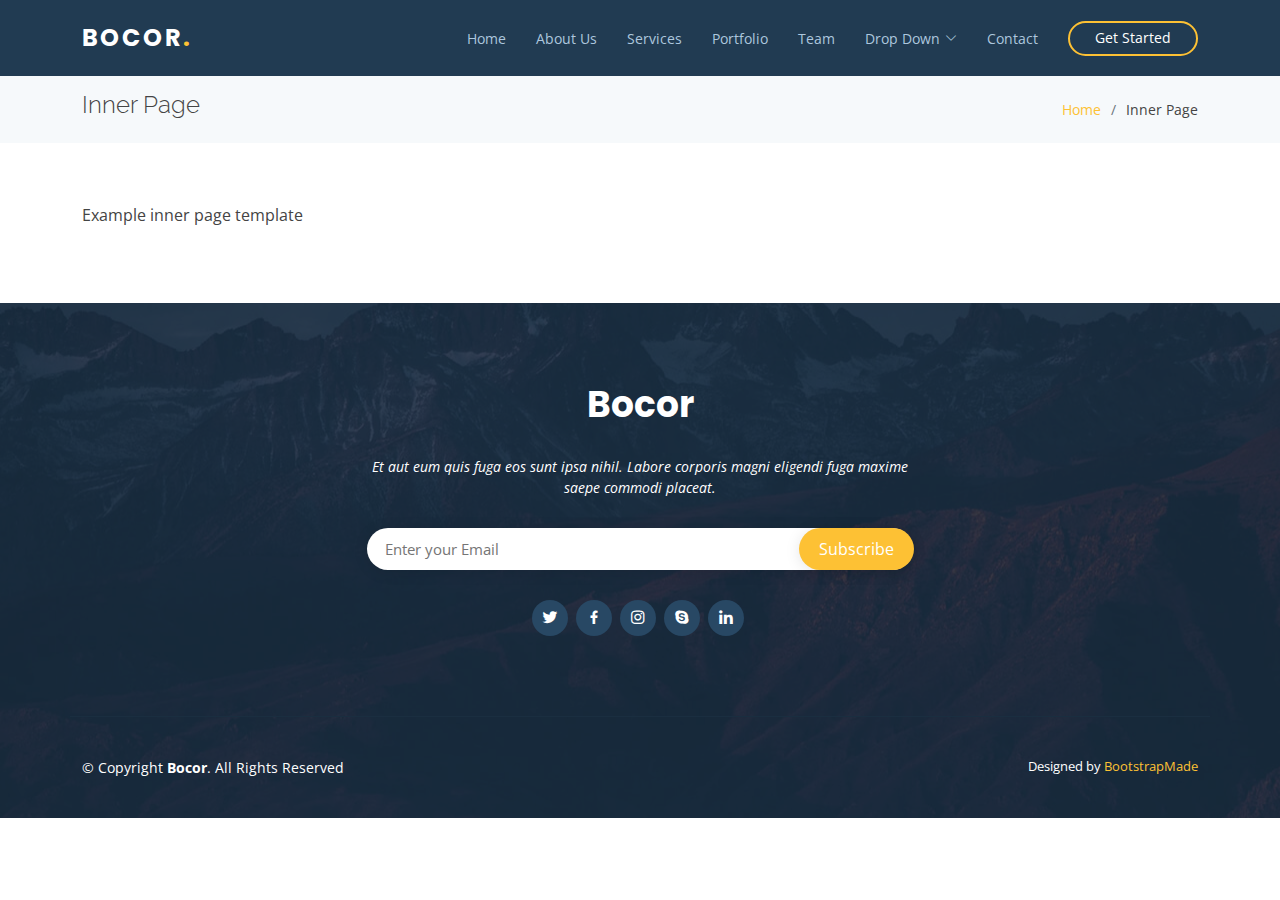
<file: inner-page.html>
<!DOCTYPE html>
<html lang="en">

<head>
  <meta charset="utf-8">
  <meta content="width=device-width, initial-scale=1.0" name="viewport">

  <title>Inner Page - Bocor Bootstrap Template</title>
  <meta content="" name="description">
  <meta content="" name="keywords">

  <!-- Favicons -->
  <link href="assets/img/favicon.png" rel="icon">
  <link href="assets/img/apple-touch-icon.png" rel="apple-touch-icon">

  <!-- Google Fonts -->
  <link href="https://fonts.googleapis.com/css?family=Open+Sans:300,300i,400,400i,600,600i,700,700i|Raleway:300,300i,400,400i,500,500i,600,600i,700,700i|Poppins:300,300i,400,400i,500,500i,600,600i,700,700i" rel="stylesheet">

  <!-- Vendor CSS Files -->
  <link href="assets/vendor/aos/aos.css" rel="stylesheet">
  <link href="assets/vendor/bootstrap/css/bootstrap.min.css" rel="stylesheet">
  <link href="assets/vendor/bootstrap-icons/bootstrap-icons.css" rel="stylesheet">
  <link href="assets/vendor/boxicons/css/boxicons.min.css" rel="stylesheet">
  <link href="assets/vendor/glightbox/css/glightbox.min.css" rel="stylesheet">
  <link href="assets/vendor/swiper/swiper-bundle.min.css" rel="stylesheet">

  <!-- Template Main CSS File -->
  <link href="assets/css/style.css" rel="stylesheet">

  <!-- =======================================================
  * Template Name: Bocor
  * Updated: Mar 10 2023 with Bootstrap v5.2.3
  * Template URL: https://bootstrapmade.com/bocor-bootstrap-template-nice-animation/
  * Author: BootstrapMade.com
  * License: https://bootstrapmade.com/license/
  ======================================================== -->
</head>

<body>

  <!-- ======= Header ======= -->
  <header id="header">
    <div class="container d-flex align-items-center justify-content-between">

      <div class="logo">
        <h1><a href="index.html">Bocor<span>.</span></a></h1>
        <!-- Uncomment below if you prefer to use an image logo -->
        <!-- <a href="index.html"><img src="assets/img/logo.png" alt="" class="img-fluid"></a>-->
      </div>

      <nav id="navbar" class="navbar">
        <ul>
          <li><a class="nav-link scrollto " href="#hero">Home</a></li>
          <li><a class="nav-link scrollto" href="#about">About Us</a></li>
          <li><a class="nav-link scrollto" href="#services">Services</a></li>
          <li><a class="nav-link scrollto" href="#portfolio">Portfolio</a></li>
          <li><a class="nav-link scrollto" href="#team">Team</a></li>
          <li class="dropdown"><a href="#"><span>Drop Down</span> <i class="bi bi-chevron-down"></i></a>
            <ul>
              <li><a href="#">Drop Down 1</a></li>
              <li class="dropdown"><a href="#"><span>Deep Drop Down</span> <i class="bi bi-chevron-right"></i></a>
                <ul>
                  <li><a href="#">Deep Drop Down 1</a></li>
                  <li><a href="#">Deep Drop Down 2</a></li>
                  <li><a href="#">Deep Drop Down 3</a></li>
                  <li><a href="#">Deep Drop Down 4</a></li>
                  <li><a href="#">Deep Drop Down 5</a></li>
                </ul>
              </li>
              <li><a href="#">Drop Down 2</a></li>
              <li><a href="#">Drop Down 3</a></li>
              <li><a href="#">Drop Down 4</a></li>
            </ul>
          </li>
          <li><a class="nav-link scrollto" href="#contact">Contact</a></li>
          <li><a class="getstarted scrollto" href="#about">Get Started</a></li>
        </ul>
        <i class="bi bi-list mobile-nav-toggle"></i>
      </nav><!-- .navbar -->

    </div>
  </header><!-- End Header -->

  <main id="main">

    <!-- ======= Breadcrumbs Section ======= -->
    <section class="breadcrumbs">
      <div class="container">

        <div class="d-flex justify-content-between align-items-center">
          <h2>Inner Page</h2>
          <ol>
            <li><a href="index.html">Home</a></li>
            <li>Inner Page</li>
          </ol>
        </div>

      </div>
    </section><!-- End Breadcrumbs Section -->

    <section class="inner-page">
      <div class="container">
        <p>
          Example inner page template
        </p>
      </div>
    </section>

  </main><!-- End #main -->

  <!-- ======= Footer ======= -->
  <footer id="footer">

    <div class="footer-top">

      <div class="container">

        <div class="row  justify-content-center">
          <div class="col-lg-6">
            <h3>Bocor</h3>
            <p>Et aut eum quis fuga eos sunt ipsa nihil. Labore corporis magni eligendi fuga maxime saepe commodi placeat.</p>
          </div>
        </div>

        <div class="row footer-newsletter justify-content-center">
          <div class="col-lg-6">
            <form action="" method="post">
              <input type="email" name="email" placeholder="Enter your Email"><input type="submit" value="Subscribe">
            </form>
          </div>
        </div>

        <div class="social-links">
          <a href="#" class="twitter"><i class="bx bxl-twitter"></i></a>
          <a href="#" class="facebook"><i class="bx bxl-facebook"></i></a>
          <a href="#" class="instagram"><i class="bx bxl-instagram"></i></a>
          <a href="#" class="google-plus"><i class="bx bxl-skype"></i></a>
          <a href="#" class="linkedin"><i class="bx bxl-linkedin"></i></a>
        </div>

      </div>
    </div>

    <div class="container footer-bottom clearfix">
      <div class="copyright">
        &copy; Copyright <strong><span>Bocor</span></strong>. All Rights Reserved
      </div>
      <div class="credits">
        <!-- All the links in the footer should remain intact. -->
        <!-- You can delete the links only if you purchased the pro version. -->
        <!-- Licensing information: https://bootstrapmade.com/license/ -->
        <!-- Purchase the pro version with working PHP/AJAX contact form: https://bootstrapmade.com/bocor-bootstrap-template-nice-animation/ -->
        Designed by <a href="https://bootstrapmade.com/">BootstrapMade</a>
      </div>
    </div>
  </footer><!-- End Footer -->

  <a href="#" class="back-to-top d-flex align-items-center justify-content-center"><i class="bi bi-arrow-up-short"></i></a>

  <!-- Vendor JS Files -->
  <script src="assets/vendor/aos/aos.js"></script>
  <script src="assets/vendor/bootstrap/js/bootstrap.bundle.min.js"></script>
  <script src="assets/vendor/glightbox/js/glightbox.min.js"></script>
  <script src="assets/vendor/isotope-layout/isotope.pkgd.min.js"></script>
  <script src="assets/vendor/swiper/swiper-bundle.min.js"></script>
  <script src="assets/vendor/php-email-form/validate.js"></script>

  <!-- Template Main JS File -->
  <script src="assets/js/main.js"></script>

</body>

</html>
</file>
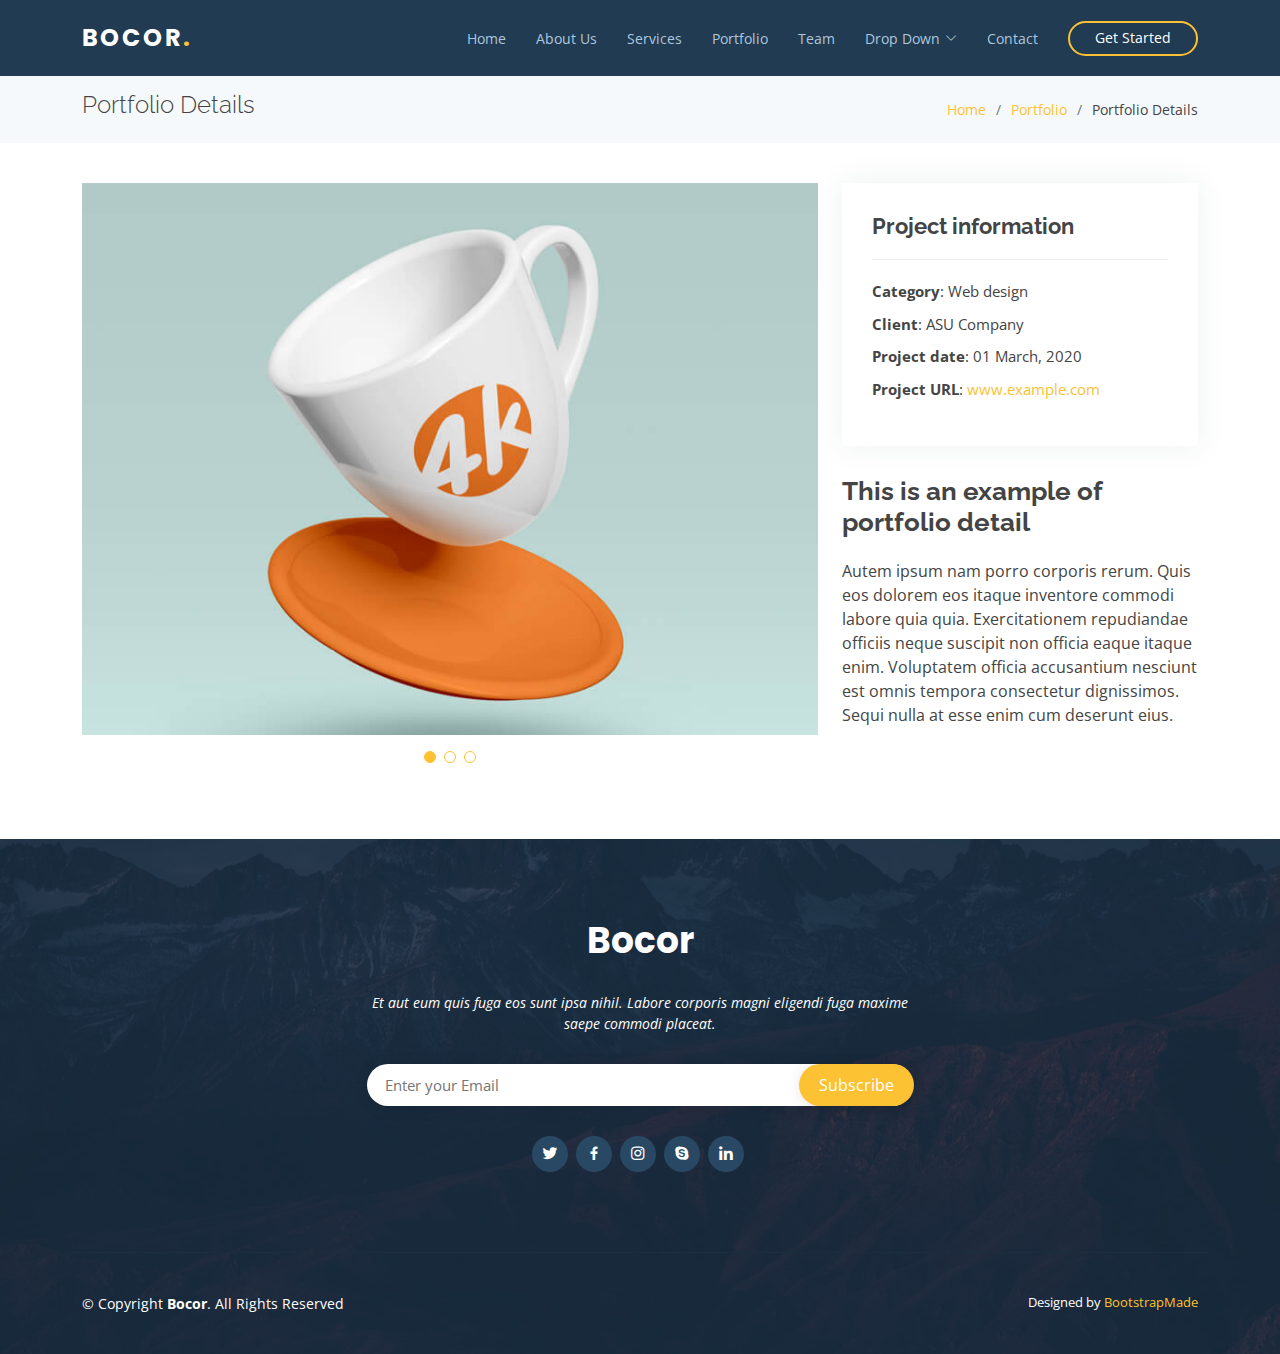
<file: portfolio-details.html>
<!DOCTYPE html>
<html lang="en">

<head>
  <meta charset="utf-8">
  <meta content="width=device-width, initial-scale=1.0" name="viewport">

  <title>Portfolio Details - Bocor Bootstrap Template</title>
  <meta content="" name="description">
  <meta content="" name="keywords">

  <!-- Favicons -->
  <link href="assets/img/favicon.png" rel="icon">
  <link href="assets/img/apple-touch-icon.png" rel="apple-touch-icon">

  <!-- Google Fonts -->
  <link href="https://fonts.googleapis.com/css?family=Open+Sans:300,300i,400,400i,600,600i,700,700i|Raleway:300,300i,400,400i,500,500i,600,600i,700,700i|Poppins:300,300i,400,400i,500,500i,600,600i,700,700i" rel="stylesheet">

  <!-- Vendor CSS Files -->
  <link href="assets/vendor/aos/aos.css" rel="stylesheet">
  <link href="assets/vendor/bootstrap/css/bootstrap.min.css" rel="stylesheet">
  <link href="assets/vendor/bootstrap-icons/bootstrap-icons.css" rel="stylesheet">
  <link href="assets/vendor/boxicons/css/boxicons.min.css" rel="stylesheet">
  <link href="assets/vendor/glightbox/css/glightbox.min.css" rel="stylesheet">
  <link href="assets/vendor/swiper/swiper-bundle.min.css" rel="stylesheet">

  <!-- Template Main CSS File -->
  <link href="assets/css/style.css" rel="stylesheet">

  <!-- =======================================================
  * Template Name: Bocor
  * Updated: Mar 10 2023 with Bootstrap v5.2.3
  * Template URL: https://bootstrapmade.com/bocor-bootstrap-template-nice-animation/
  * Author: BootstrapMade.com
  * License: https://bootstrapmade.com/license/
  ======================================================== -->
</head>

<body>

  <!-- ======= Header ======= -->
  <header id="header">
    <div class="container d-flex align-items-center justify-content-between">

      <div class="logo">
        <h1><a href="index.html">Bocor<span>.</span></a></h1>
        <!-- Uncomment below if you prefer to use an image logo -->
        <!-- <a href="index.html"><img src="assets/img/logo.png" alt="" class="img-fluid"></a>-->
      </div>

      <nav id="navbar" class="navbar">
        <ul>
          <li><a class="nav-link scrollto " href="#hero">Home</a></li>
          <li><a class="nav-link scrollto" href="#about">About Us</a></li>
          <li><a class="nav-link scrollto" href="#services">Services</a></li>
          <li><a class="nav-link scrollto" href="#portfolio">Portfolio</a></li>
          <li><a class="nav-link scrollto" href="#team">Team</a></li>
          <li class="dropdown"><a href="#"><span>Drop Down</span> <i class="bi bi-chevron-down"></i></a>
            <ul>
              <li><a href="#">Drop Down 1</a></li>
              <li class="dropdown"><a href="#"><span>Deep Drop Down</span> <i class="bi bi-chevron-right"></i></a>
                <ul>
                  <li><a href="#">Deep Drop Down 1</a></li>
                  <li><a href="#">Deep Drop Down 2</a></li>
                  <li><a href="#">Deep Drop Down 3</a></li>
                  <li><a href="#">Deep Drop Down 4</a></li>
                  <li><a href="#">Deep Drop Down 5</a></li>
                </ul>
              </li>
              <li><a href="#">Drop Down 2</a></li>
              <li><a href="#">Drop Down 3</a></li>
              <li><a href="#">Drop Down 4</a></li>
            </ul>
          </li>
          <li><a class="nav-link scrollto" href="#contact">Contact</a></li>
          <li><a class="getstarted scrollto" href="#about">Get Started</a></li>
        </ul>
        <i class="bi bi-list mobile-nav-toggle"></i>
      </nav><!-- .navbar -->

    </div>
  </header><!-- End Header -->

  <main id="main">

    <!-- ======= Breadcrumbs Section ======= -->
    <section class="breadcrumbs">
      <div class="container">

        <div class="d-flex justify-content-between align-items-center">
          <h2>Portfolio Details</h2>
          <ol>
            <li><a href="index.html">Home</a></li>
            <li><a href="portfolio.html">Portfolio</a></li>
            <li>Portfolio Details</li>
          </ol>
        </div>

      </div>
    </section><!-- Breadcrumbs Section -->

    <!-- ======= Portfolio Details Section ======= -->
    <section id="portfolio-details" class="portfolio-details">
      <div class="container">

        <div class="row gy-4">

          <div class="col-lg-8">
            <div class="portfolio-details-slider swiper">
              <div class="swiper-wrapper align-items-center">

                <div class="swiper-slide">
                  <img src="assets/img/portfolio/portfolio-1.jpg" alt="">
                </div>

                <div class="swiper-slide">
                  <img src="assets/img/portfolio/portfolio-2.jpg" alt="">
                </div>

                <div class="swiper-slide">
                  <img src="assets/img/portfolio/portfolio-3.jpg" alt="">
                </div>

              </div>
              <div class="swiper-pagination"></div>
            </div>
          </div>

          <div class="col-lg-4">
            <div class="portfolio-info">
              <h3>Project information</h3>
              <ul>
                <li><strong>Category</strong>: Web design</li>
                <li><strong>Client</strong>: ASU Company</li>
                <li><strong>Project date</strong>: 01 March, 2020</li>
                <li><strong>Project URL</strong>: <a href="#">www.example.com</a></li>
              </ul>
            </div>
            <div class="portfolio-description">
              <h2>This is an example of portfolio detail</h2>
              <p>
                Autem ipsum nam porro corporis rerum. Quis eos dolorem eos itaque inventore commodi labore quia quia. Exercitationem repudiandae officiis neque suscipit non officia eaque itaque enim. Voluptatem officia accusantium nesciunt est omnis tempora consectetur dignissimos. Sequi nulla at esse enim cum deserunt eius.
              </p>
            </div>
          </div>

        </div>

      </div>
    </section><!-- End Portfolio Details Section -->

  </main><!-- End #main -->

  <!-- ======= Footer ======= -->
  <footer id="footer">

    <div class="footer-top">

      <div class="container">

        <div class="row  justify-content-center">
          <div class="col-lg-6">
            <h3>Bocor</h3>
            <p>Et aut eum quis fuga eos sunt ipsa nihil. Labore corporis magni eligendi fuga maxime saepe commodi placeat.</p>
          </div>
        </div>

        <div class="row footer-newsletter justify-content-center">
          <div class="col-lg-6">
            <form action="" method="post">
              <input type="email" name="email" placeholder="Enter your Email"><input type="submit" value="Subscribe">
            </form>
          </div>
        </div>

        <div class="social-links">
          <a href="#" class="twitter"><i class="bx bxl-twitter"></i></a>
          <a href="#" class="facebook"><i class="bx bxl-facebook"></i></a>
          <a href="#" class="instagram"><i class="bx bxl-instagram"></i></a>
          <a href="#" class="google-plus"><i class="bx bxl-skype"></i></a>
          <a href="#" class="linkedin"><i class="bx bxl-linkedin"></i></a>
        </div>

      </div>
    </div>

    <div class="container footer-bottom clearfix">
      <div class="copyright">
        &copy; Copyright <strong><span>Bocor</span></strong>. All Rights Reserved
      </div>
      <div class="credits">
        <!-- All the links in the footer should remain intact. -->
        <!-- You can delete the links only if you purchased the pro version. -->
        <!-- Licensing information: https://bootstrapmade.com/license/ -->
        <!-- Purchase the pro version with working PHP/AJAX contact form: https://bootstrapmade.com/bocor-bootstrap-template-nice-animation/ -->
        Designed by <a href="https://bootstrapmade.com/">BootstrapMade</a>
      </div>
    </div>
  </footer><!-- End Footer -->

  <a href="#" class="back-to-top d-flex align-items-center justify-content-center"><i class="bi bi-arrow-up-short"></i></a>

  <!-- Vendor JS Files -->
  <script src="assets/vendor/aos/aos.js"></script>
  <script src="assets/vendor/bootstrap/js/bootstrap.bundle.min.js"></script>
  <script src="assets/vendor/glightbox/js/glightbox.min.js"></script>
  <script src="assets/vendor/isotope-layout/isotope.pkgd.min.js"></script>
  <script src="assets/vendor/swiper/swiper-bundle.min.js"></script>
  <script src="assets/vendor/php-email-form/validate.js"></script>

  <!-- Template Main JS File -->
  <script src="assets/js/main.js"></script>

</body>

</html>
</file>
<file: assets/css/style.css>
/**
* Template Name: Bocor
* Updated: Mar 10 2023 with Bootstrap v5.2.3
* Template URL: https://bootstrapmade.com/bocor-bootstrap-template-nice-animation/
* Author: BootstrapMade.com
* License: https://bootstrapmade.com/license/
*/

/*--------------------------------------------------------------
# General
--------------------------------------------------------------*/
body {
  font-family: "Open Sans", sans-serif;
  color: #444444;
}

a {
  color: #fdc134;
  text-decoration: none;
}

a:hover {
  color: #fdd067;
  text-decoration: none;
}

h1,
h2,
h3,
h4,
h5,
h6 {
  font-family: "Raleway", sans-serif;
}

/*--------------------------------------------------------------
# Back to top button
--------------------------------------------------------------*/
.back-to-top {
  position: fixed;
  visibility: hidden;
  opacity: 0;
  right: 15px;
  bottom: 15px;
  z-index: 99999;
  background: #213b52;
  width: 40px;
  height: 40px;
  border-radius: 50px;
  transition: all 0.4s;
}

.back-to-top i {
  font-size: 24px;
  color: #fff;
  line-height: 0;
}

.back-to-top:hover {
  background: #fdc134;
  color: #fff;
}

.back-to-top.active {
  visibility: visible;
  opacity: 1;
}

/*--------------------------------------------------------------
# Disable aos animation delay on mobile devices
--------------------------------------------------------------*/
@media screen and (max-width: 768px) {
  [data-aos-delay] {
    transition-delay: 0 !important;
  }
}

/*--------------------------------------------------------------
# Header
--------------------------------------------------------------*/
#header {
  z-index: 997;
  transition: all 0.5s;
  padding: 16px 0;
  background: #213b52;
}

#header .logo h1 {
  font-size: 24px;
  margin: 0;
  padding: 10px 0;
  line-height: 1;
  font-weight: 700;
  letter-spacing: 3px;
  text-transform: uppercase;
  font-family: "Poppins", sans-serif;
}

#header .logo h1 a,
#header .logo h1 a:hover {
  color: #fff;
  text-decoration: none;
}

#header .logo h1 a span,
#header .logo h1 a:hover span {
  color: #fdc134;
}

#header .logo img {
  padding: 0;
  margin: 0;
  max-height: 40px;
}

/*--------------------------------------------------------------
# Navigation Menu
--------------------------------------------------------------*/
/**
* Desktop Navigation 
*/
.navbar {
  padding: 0;
}

.navbar ul {
  margin: 0;
  padding: 0;
  display: flex;
  list-style: none;
  align-items: center;
}

.navbar li {
  position: relative;
}

.navbar a,
.navbar a:focus {
  display: flex;
  align-items: center;
  justify-content: space-between;
  padding: 10px 0 10px 30px;
  font-size: 14px;
  color: #adc7de;
  white-space: nowrap;
  transition: 0.3s;
}

.navbar a i,
.navbar a:focus i {
  font-size: 12px;
  line-height: 0;
  margin-left: 5px;
}

.navbar a:hover,
.navbar .active,
.navbar .active:focus,
.navbar li:hover>a {
  color: #fff;
}

.navbar .getstarted,
.navbar .getstarted:focus {
  background: #213b52;
  color: #fff;
  padding: 4px 25px 6px 25px;
  margin-left: 30px;
  border-radius: 50px;
  border: 2px solid #fdc134;
}

.navbar .getstarted:hover,
.navbar .getstarted:focus:hover {
  background: #fdc134;
  color: #213b52;
}

.navbar .dropdown ul {
  display: block;
  position: absolute;
  left: 14px;
  top: calc(100% + 30px);
  margin: 0;
  padding: 10px 0;
  z-index: 99;
  opacity: 0;
  visibility: hidden;
  background: #fff;
  box-shadow: 0px 0px 30px rgba(127, 137, 161, 0.25);
  transition: 0.3s;
  border-radius: 4px;
}

.navbar .dropdown ul li {
  min-width: 200px;
}

.navbar .dropdown ul a {
  padding: 10px 20px;
  font-size: 14px;
  text-transform: none;
  font-weight: 500;
  color: #3e6f9b;
}

.navbar .dropdown ul a i {
  font-size: 12px;
}

.navbar .dropdown ul a:hover,
.navbar .dropdown ul .active:hover,
.navbar .dropdown ul li:hover>a {
  color: #fdc134;
}

.navbar .dropdown:hover>ul {
  opacity: 1;
  top: 100%;
  visibility: visible;
}

.navbar .dropdown .dropdown ul {
  top: 0;
  left: calc(100% - 30px);
  visibility: hidden;
}

.navbar .dropdown .dropdown:hover>ul {
  opacity: 1;
  top: 0;
  left: 100%;
  visibility: visible;
}

@media (max-width: 1366px) {
  .navbar .dropdown .dropdown ul {
    left: -90%;
  }

  .navbar .dropdown .dropdown:hover>ul {
    left: -100%;
  }
}

/**
* Mobile Navigation 
*/
.mobile-nav-toggle {
  color: #fdc134;
  font-size: 28px;
  cursor: pointer;
  display: none;
  line-height: 0;
  transition: 0.5s;
  position: fixed;
  right: 15px;
  top: 15px;
  z-index: 9998;
  border: 0;
}

@media (max-width: 991px) {
  .mobile-nav-toggle {
    display: block;
  }

  .navbar ul {
    display: none;
  }
}

.navbar-mobile {
  position: fixed;
  overflow: hidden;
  top: 0;
  right: 0;
  left: 0;
  bottom: 0;
  background: rgba(18, 33, 46, 0.9);
  transition: 0.3s;
  z-index: 999;
}

.navbar-mobile .mobile-nav-toggle {
  position: absolute;
  top: 15px;
  right: 15px;
}

.navbar-mobile ul {
  display: block;
  position: absolute;
  top: 55px;
  right: 15px;
  bottom: 15px;
  left: 15px;
  padding: 10px 0;
  border-radius: 10px;
  background-color: #fff;
  overflow-y: auto;
  transition: 0.3s;
}

.navbar-mobile a,
.navbar-mobile a:focus {
  padding: 10px 20px;
  font-size: 15px;
  color: #213b52;
}

.navbar-mobile a:hover,
.navbar-mobile .active,
.navbar-mobile li:hover>a {
  color: #fdc134;
}

.navbar-mobile .getstarted,
.navbar-mobile .getstarted:focus {
  margin: 15px;
  display: block;
  border: 0;
}

.navbar-mobile .dropdown ul {
  position: static;
  display: none;
  margin: 10px 20px;
  padding: 10px 0;
  z-index: 99;
  opacity: 1;
  visibility: visible;
  background: #fff;
  box-shadow: 0px 0px 30px rgba(127, 137, 161, 0.25);
}

.navbar-mobile .dropdown ul li {
  min-width: 200px;
}

.navbar-mobile .dropdown ul a {
  padding: 10px 20px;
}

.navbar-mobile .dropdown ul a i {
  font-size: 12px;
}

.navbar-mobile .dropdown ul a:hover,
.navbar-mobile .dropdown ul .active:hover,
.navbar-mobile .dropdown ul li:hover>a {
  color: #fdc134;
}

.navbar-mobile .dropdown>.dropdown-active {
  display: block;
}

/*--------------------------------------------------------------
# Hero Section
--------------------------------------------------------------*/
#hero {
  width: 100%;
  padding: 0 0 0 0;
  background: #213b52;
  background: linear-gradient(180deg, #213b52 0%, rgb(33, 60, 84) 35%, rgb(32, 69, 100) 100%);
}

#hero h1 {
  margin: 0 0 15px 0;
  font-size: 48px;
  font-weight: 700;
  line-height: 56px;
  color: #d2e0ed;
  font-family: "Poppins", sans-serif;
}

#hero h2 {
  color: #fff;
  margin-bottom: 30px;
  font-size: 22px;
}

#hero .btn-get-started {
  color: #213b52;
  border-radius: 50px;
  padding: 8px 35px 10px 35px;
  border: 2px solid #fdc134;
  transition: all ease-in-out 0.3s;
  display: inline-block;
  background: #fdc134;
}

#hero .btn-get-started:hover {
  background: transparent;
  color: #fff;
}

@media (max-width: 991px) {
  #hero .hero-img {
    text-align: center;
  }

  #hero .hero-img img {
    width: 50%;
  }
}

@media (max-width: 768px) {
  #hero {
    -moz-text-align-last: center;
    text-align-last: center;
  }

  #hero h1 {
    font-size: 28px;
    line-height: 36px;
  }

  #hero h2 {
    font-size: 18px;
    line-height: 24px;
    margin-bottom: 30px;
  }

  #hero .hero-img img {
    width: 70%;
  }
}

@media (max-width: 575px) {
  #hero .hero-img img {
    width: 80%;
  }
}

/*--------------------------------------------------------------
# Sections General
--------------------------------------------------------------*/
section {
  padding: 60px 0;
  overflow: hidden;
}

.section-bg {
  background: linear-gradient(180deg, #f2f6fa 0%, #fff 100%);
}

.section-title {
  text-align: center;
  padding-bottom: 30px;
}

.section-title h2 {
  font-size: 32px;
  font-weight: 600;
  text-transform: uppercase;
  margin-bottom: 20px;
  padding-bottom: 20px;
  position: relative;
  font-family: "Poppins", sans-serif;
  color: #213b52;
}

.section-title h2::before {
  content: "";
  position: absolute;
  display: block;
  width: 120px;
  height: 1px;
  background: #ddd;
  bottom: 1px;
  left: calc(50% - 60px);
}

.section-title h2::after {
  content: "";
  position: absolute;
  display: block;
  width: 40px;
  height: 3px;
  background: #fdc134;
  bottom: 0;
  left: calc(50% - 20px);
}

.section-title p {
  margin-bottom: 0;
}

/*--------------------------------------------------------------
# Breadcrumbs
--------------------------------------------------------------*/
.breadcrumbs {
  padding: 15px 0;
  background-color: #f6f9fb;
  min-height: 40px;
}

.breadcrumbs h2 {
  font-size: 24px;
  font-weight: 300;
}

.breadcrumbs ol {
  display: flex;
  flex-wrap: wrap;
  list-style: none;
  padding: 0;
  margin: 0;
  font-size: 14px;
}

.breadcrumbs ol li+li {
  padding-left: 10px;
}

.breadcrumbs ol li+li::before {
  display: inline-block;
  padding-right: 10px;
  color: #6c757d;
  content: "/";
}

@media (max-width: 768px) {
  .breadcrumbs .d-flex {
    display: block !important;
  }

  .breadcrumbs ol {
    display: block;
  }

  .breadcrumbs ol li {
    display: inline-block;
  }
}

/*--------------------------------------------------------------
# Clients
--------------------------------------------------------------*/
.clients {
  padding: 0;
}

.clients .client-logo {
  display: flex;
  justify-content: center;
  align-items: center;
  overflow: hidden;
  height: 120px;
}

.clients .client-logo img {
  height: 40px;
}

.clients .client-logo:hover img {
  transform: scale(1.2);
}

.clients img {
  transition: all 0.4s ease-in-out;
}

/*--------------------------------------------------------------
# About
--------------------------------------------------------------*/
.about .content h3 {
  font-weight: 700;
  font-size: 34px;
  color: #213b52;
}

.about .content p {
  margin-bottom: 0;
}

.about .content .icon-box h4 {
  font-size: 20px;
  font-weight: 700;
  margin: 5px 0 10px 60px;
  color: #213b52;
}

.about .content .icon-box h4 a {
  color: #213b52;
  transition: 0.3s;
}

.about .content .icon-box h4 a:hover {
  color: #fdc134;
}

.about .content .icon-box i {
  font-size: 48px;
  float: left;
  color: #fdc134;
}

.about .content .icon-box p {
  font-size: 15px;
  color: #848484;
  margin-left: 60px;
}

.about .image {
  background: url("../img/about.jpg") center center no-repeat;
  background-size: cover;
  min-height: 400px;
}

@media (max-width: 667px) {
  .about .image img {
    max-width: 100%;
  }
}

/*--------------------------------------------------------------
# Services
--------------------------------------------------------------*/
.services {
  padding-bottom: 40px;
}

.services .card {
  border: 0;
  padding: 0 30px;
  margin-bottom: 60px;
  position: relative;
  background: transparent;
}

.services .card-img {
  overflow: hidden;
  z-index: 9;
  border-radius: 0;
}

.services .card-img img {
  max-width: 100%;
  transition: all 0.3s ease-in-out;
}

.services .card-body {
  z-index: 10;
  background: #fff;
  border-top: 4px solid #fff;
  padding: 30px;
  box-shadow: 0px 2px 15px rgba(0, 0, 0, 0.1);
  transition: 0.3s;
  margin-top: -60px;
  margin-left: 30px;
  width: calc(100% - 60px);
}

@media (max-width: 640px) {
  .services .card-body {
    margin-left: 15px;
    width: calc(100% - 30px);
  }
}

.services .card-title {
  font-weight: 700;
  text-align: center;
  margin-bottom: 20px;
}

.services .card-title a {
  color: #213b52;
  transition: 0.3s;
}

.services .card-text {
  color: #5e5e5e;
}

.services .read-more a {
  color: #777777;
  text-transform: uppercase;
  font-weight: 600;
  font-size: 12px;
  transition: 0.3s;
}

.services .read-more a:hover {
  color: #fdc134;
}

.services .card:hover img {
  transform: scale(1.1);
}

.services .card:hover .card-body {
  border-color: #fdc134;
}

.services .card:hover .card-body .card-title a {
  color: #fdc134;
}

/*--------------------------------------------------------------
# Features
--------------------------------------------------------------*/
.features .content+.content {
  margin-top: 100px;
}

.features .content h3 {
  font-weight: 700;
  font-size: 26px;
  color: #213b52;
}

.features .content ul {
  list-style: none;
  padding: 0;
}

.features .content ul li {
  padding-bottom: 10px;
}

.features .content ul i {
  font-size: 20px;
  padding-right: 4px;
  color: #fdc134;
}

.features .content p:last-child {
  margin-bottom: 0;
}

/*--------------------------------------------------------------
# Portfolio
--------------------------------------------------------------*/
.portfolio .portfolio-item {
  margin-bottom: 30px;
}

.portfolio #portfolio-flters {
  padding: 0;
  margin: 0 0 35px 0;
  list-style: none;
  text-align: center;
}

.portfolio #portfolio-flters li {
  cursor: pointer;
  margin: 0 5px 5px 0;
  display: inline-block;
  padding: 10px 15px;
  font-size: 16px;
  font-weight: 600;
  line-height: 20px;
  color: #444444;
  margin-bottom: 5px;
  transition: all 0.3s ease-in-out;
}

.portfolio #portfolio-flters li:hover,
.portfolio #portfolio-flters li.filter-active {
  color: #fdc134;
}

.portfolio #portfolio-flters li:last-child {
  margin-right: 0;
}

.portfolio .portfolio-wrap {
  transition: 0.3s;
  position: relative;
  overflow: hidden;
  border-radius: 8px;
  z-index: 1;
}

.portfolio .portfolio-wrap::before {
  content: "";
  background: rgba(33, 59, 82, 0.6);
  position: absolute;
  left: 100%;
  right: 0;
  top: 0;
  bottom: 0;
  transition: all ease-in-out 0.3s;
  z-index: 2;
}

.portfolio .portfolio-wrap img {
  transition: 0.3s;
}

.portfolio .portfolio-wrap .portfolio-links {
  opacity: 0;
  left: 0;
  right: 0;
  top: calc(50% - 36px);
  text-align: center;
  z-index: 3;
  position: absolute;
  transition: all ease-in-out 0.3s;
}

.portfolio .portfolio-wrap .portfolio-links a {
  color: #fdc134;
  line-height: 0;
  text-align: center;
  width: 36px;
  height: 36px;
  display: inline-block;
  transition: 0.3s;
}

.portfolio .portfolio-wrap .portfolio-links a i {
  font-size: 32px;
  line-height: 0;
}

.portfolio .portfolio-wrap .portfolio-links a:hover {
  color: #fff;
}

.portfolio .portfolio-wrap .portfolio-info {
  opacity: 0;
  position: absolute;
  bottom: -20px;
  left: 0;
  right: 0;
  text-align: center;
  z-index: 3;
  transition: all ease-in-out 0.3s;
}

.portfolio .portfolio-wrap .portfolio-info h4 {
  font-size: 20px;
  color: #fff;
  font-weight: 600;
}

.portfolio .portfolio-wrap .portfolio-info p {
  color: #ffffff;
  font-size: 14px;
  text-transform: uppercase;
}

.portfolio .portfolio-wrap:hover::before {
  left: 0;
}

.portfolio .portfolio-wrap:hover .portfolio-links {
  opacity: 1;
  top: calc(50% - 18px);
}

.portfolio .portfolio-wrap:hover .portfolio-info {
  opacity: 1;
  bottom: 0;
}

/*--------------------------------------------------------------
# Portfolio Details
--------------------------------------------------------------*/
.portfolio-details {
  padding-top: 40px;
}

.portfolio-details .portfolio-details-slider img {
  width: 100%;
}

.portfolio-details .portfolio-details-slider .swiper-pagination {
  margin-top: 20px;
  position: relative;
}

.portfolio-details .portfolio-details-slider .swiper-pagination .swiper-pagination-bullet {
  width: 12px;
  height: 12px;
  background-color: #fff;
  opacity: 1;
  border: 1px solid #fdc134;
}

.portfolio-details .portfolio-details-slider .swiper-pagination .swiper-pagination-bullet-active {
  background-color: #fdc134;
}

.portfolio-details .portfolio-info {
  padding: 30px;
  box-shadow: 0px 0 30px rgba(33, 59, 82, 0.08);
}

.portfolio-details .portfolio-info h3 {
  font-size: 22px;
  font-weight: 700;
  margin-bottom: 20px;
  padding-bottom: 20px;
  border-bottom: 1px solid #eee;
}

.portfolio-details .portfolio-info ul {
  list-style: none;
  padding: 0;
  font-size: 15px;
}

.portfolio-details .portfolio-info ul li+li {
  margin-top: 10px;
}

.portfolio-details .portfolio-description {
  padding-top: 30px;
}

.portfolio-details .portfolio-description h2 {
  font-size: 26px;
  font-weight: 700;
  margin-bottom: 20px;
}

.portfolio-details .portfolio-description p {
  padding: 0;
}

/*--------------------------------------------------------------
# Team
--------------------------------------------------------------*/
.team .member {
  text-align: center;
  margin-bottom: 20px;
}

.team .member .pic {
  margin-bottom: 15px;
  overflow: hidden;
  min-height: 260px;
}

.team .member .pic img {
  max-width: 100%;
}

.team .member h4 {
  font-weight: 700;
  margin-bottom: 2px;
  font-size: 18px;
  color: #213b52;
}

.team .member span {
  font-style: italic;
  display: block;
  font-size: 13px;
}

.team .member .social {
  margin-top: 15px;
}

.team .member .social a {
  color: #5289ba;
  transition: 0.3s;
}

.team .member .social a:hover {
  color: #fdc134;
}

.team .member .social i {
  font-size: 18px;
  margin: 0 2px;
}

/*--------------------------------------------------------------
# Pricing
--------------------------------------------------------------*/
.pricing .row {
  padding-top: 40px;
}

.pricing .box {
  padding: 40px;
  margin-bottom: 30px;
  box-shadow: 0px 0px 30px rgba(73, 78, 92, 0.15);
  background: #fff;
  text-align: center;
  position: relative;
}

.pricing .featured-badge {
  display: inline-block;
  position: absolute;
  top: -11px;
  left: calc(50% - 49px);
  background: #fdc134;
  color: #fff;
  text-align: center;
  line-height: 1;
  border-radius: 50px;
  padding: 4px 20px 5px 20px;
  font-size: 12px;
  text-transform: uppercase;
}

.pricing h3 {
  font-weight: 300;
  margin-bottom: 15px;
  font-size: 28px;
}

.pricing h4 {
  font-size: 46px;
  color: #fdc134;
  font-weight: 400;
  font-family: "Open Sans", sans-serif;
  margin-bottom: 25px;
}

.pricing h4 span {
  color: #bababa;
  font-size: 18px;
  display: block;
}

.pricing ul {
  padding: 0;
  list-style: none;
  color: #999;
  text-align: left;
  line-height: 20px;
}

.pricing ul li {
  padding-bottom: 12px;
}

.pricing ul i {
  color: #fdc134;
  font-size: 18px;
  padding-right: 4px;
}

.pricing ul .na {
  color: #ccc;
}

.pricing ul .na i {
  color: #ccc;
}

.pricing ul .na span {
  text-decoration: line-through;
}

.pricing .get-started-btn {
  background: #213b52;
  display: inline-block;
  padding: 6px 30px;
  border-radius: 20px;
  color: #fff;
  transition: none;
  font-size: 14px;
  font-weight: 400;
  font-family: "Raleway", sans-serif;
  transition: 0.3s;
}

.pricing .get-started-btn:hover {
  background: #fdc134;
}

.pricing .featured {
  z-index: 10;
  margin: -30px -5px 0 -5px;
  border: 1px solid #fdc134;
}

.pricing .featured .get-started-btn {
  background: #fdc134;
}

.pricing .featured .get-started-btn:hover {
  background: #fdcd5c;
}

@media (max-width: 992px) {
  .pricing .box {
    max-width: 60%;
    margin: 0 auto 30px auto;
  }
}

@media (max-width: 767px) {
  .pricing .box {
    max-width: 80%;
    margin: 0 auto 30px auto;
  }
}

@media (max-width: 420px) {
  .pricing .box {
    max-width: 100%;
    margin: 0 auto 30px auto;
  }
}

/*--------------------------------------------------------------
# Frequently Asked Questions
--------------------------------------------------------------*/
.faq .faq-item {
  margin: 20px 0;
  padding: 20px 0;
  border-bottom: 1px solid #dde8f1;
}

.faq .faq-item i {
  color: #9bbbd7;
  font-size: 20px;
  float: left;
  line-height: 0;
  padding: 13px 0 0 0;
  margin: 0;
}

.faq .faq-item h4 {
  font-size: 16px;
  line-height: 26px;
  font-weight: 500;
  margin: 0 0 10px 28px;
  font-family: "Poppins", sans-serif;
}

.faq .faq-item p {
  font-size: 15px;
}

/*--------------------------------------------------------------
# Contact
--------------------------------------------------------------*/
.contact .info-box {
  color: #444444;
  text-align: center;
  box-shadow: 0 0 30px rgba(214, 215, 216, 0.6);
  padding: 20px 0 30px 0;
  background: #fff;
}

.contact .info-box i {
  font-size: 32px;
  color: #fdc134;
  border-radius: 50%;
  padding: 8px;
  border: 2px dotted #fff7e5;
}

.contact .info-box h3 {
  font-size: 20px;
  color: #777777;
  font-weight: 700;
  margin: 10px 0;
}

.contact .info-box p {
  padding: 0;
  line-height: 24px;
  font-size: 14px;
  margin-bottom: 0;
}

.contact .php-email-form {
  box-shadow: 0 0 30px rgba(214, 215, 216, 0.6);
  padding: 30px;
  background: #fff;
}

.contact .php-email-form .error-message {
  display: none;
  color: #fff;
  background: #ed3c0d;
  text-align: left;
  padding: 15px;
  font-weight: 600;
}

.contact .php-email-form .error-message br+br {
  margin-top: 25px;
}

.contact .php-email-form .sent-message {
  display: none;
  color: #fff;
  background: #18d26e;
  text-align: center;
  padding: 15px;
  font-weight: 600;
}

.contact .php-email-form .loading {
  display: none;
  background: #fff;
  text-align: center;
  padding: 15px;
}

.contact .php-email-form .loading:before {
  content: "";
  display: inline-block;
  border-radius: 50%;
  width: 24px;
  height: 24px;
  margin: 0 10px -6px 0;
  border: 3px solid #18d26e;
  border-top-color: #eee;
  animation: animate-loading 1s linear infinite;
}

.contact .php-email-form input,
.contact .php-email-form textarea {
  border-radius: 0;
  box-shadow: none;
  font-size: 14px;
}

.contact .php-email-form input::focus,
.contact .php-email-form textarea::focus {
  background-color: #fdc134;
}

.contact .php-email-form input {
  padding: 10px 15px;
}

.contact .php-email-form textarea {
  padding: 12px 15px;
}

.contact .php-email-form button[type=submit] {
  background: #fdc134;
  border: 0;
  padding: 10px 24px;
  color: #fff;
  transition: 0.4s;
}

.contact .php-email-form button[type=submit]:hover {
  background: #fdd067;
}

@keyframes animate-loading {
  0% {
    transform: rotate(0deg);
  }

  100% {
    transform: rotate(360deg);
  }
}

/*--------------------------------------------------------------
# Footer
--------------------------------------------------------------*/
#footer {
  background: url("../img/footer-bg.jpg") center center no-repeat;
  color: #fff;
  font-size: 14px;
  position: relative;
}

#footer::before {
  content: "";
  position: absolute;
  left: 0;
  right: 0;
  top: 0;
  bottom: 0;
  background: rgba(26, 46, 64, 0.85);
  z-index: 1;
}

#footer .footer-top {
  position: relative;
  z-index: 2;
  text-align: center;
  padding: 80px 0;
}

#footer .footer-top h3 {
  font-size: 36px;
  font-weight: 700;
  color: #fff;
  position: relative;
  font-family: "Poppins", sans-serif;
  padding-bottom: 0;
  margin-bottom: 0;
}

#footer .footer-top p {
  font-size: 15;
  font-style: italic;
  margin: 30px 0 0 0;
  padding: 0;
}

#footer .footer-top .footer-newsletter {
  text-align: center;
  font-size: 15px;
  margin-top: 30px;
}

#footer .footer-top .footer-newsletter form {
  background: #fff;
  padding: 6px 10px;
  position: relative;
  border-radius: 50px;
  box-shadow: 0px 2px 15px rgba(0, 0, 0, 0.1);
  text-align: left;
}

#footer .footer-top .footer-newsletter form input[type=email] {
  border: 0;
  padding: 4px 8px;
  width: calc(100% - 100px);
}

#footer .footer-top .footer-newsletter form input[type=submit] {
  position: absolute;
  top: 0;
  right: -1px;
  bottom: 0;
  border: 0;
  background: none;
  font-size: 16px;
  padding: 0 20px;
  background: #fdc134;
  color: #fff;
  transition: 0.3s;
  border-radius: 50px;
  box-shadow: 0px 2px 15px rgba(0, 0, 0, 0.1);
}

#footer .footer-top .footer-newsletter form input[type=submit]:hover {
  background: #fcb102;
}

#footer .footer-top .social-links {
  margin-top: 30px;
}

#footer .footer-top .social-links a {
  font-size: 18px;
  display: inline-block;
  background: #284864;
  color: #fff;
  line-height: 1;
  padding: 8px 0;
  margin-right: 4px;
  border-radius: 50%;
  text-align: center;
  width: 36px;
  height: 36px;
  transition: 0.3s;
}

#footer .footer-top .social-links a:hover {
  background: #fcb102;
  color: #fff;
  text-decoration: none;
}

#footer .footer-bottom {
  border-top: 1px solid #1a2e40;
  z-index: 2;
  position: relative;
  padding-top: 40px;
  padding-bottom: 40px;
}

#footer .copyright {
  text-align: center;
  float: left;
}

#footer .credits {
  float: right;
  text-align: center;
  font-size: 13px;
}

@media (max-width: 768px) {

  #footer .copyright,
  #footer .credits {
    padding: 5px;
    float: none;
    text-align: ceneter;
  }
}
</file>
